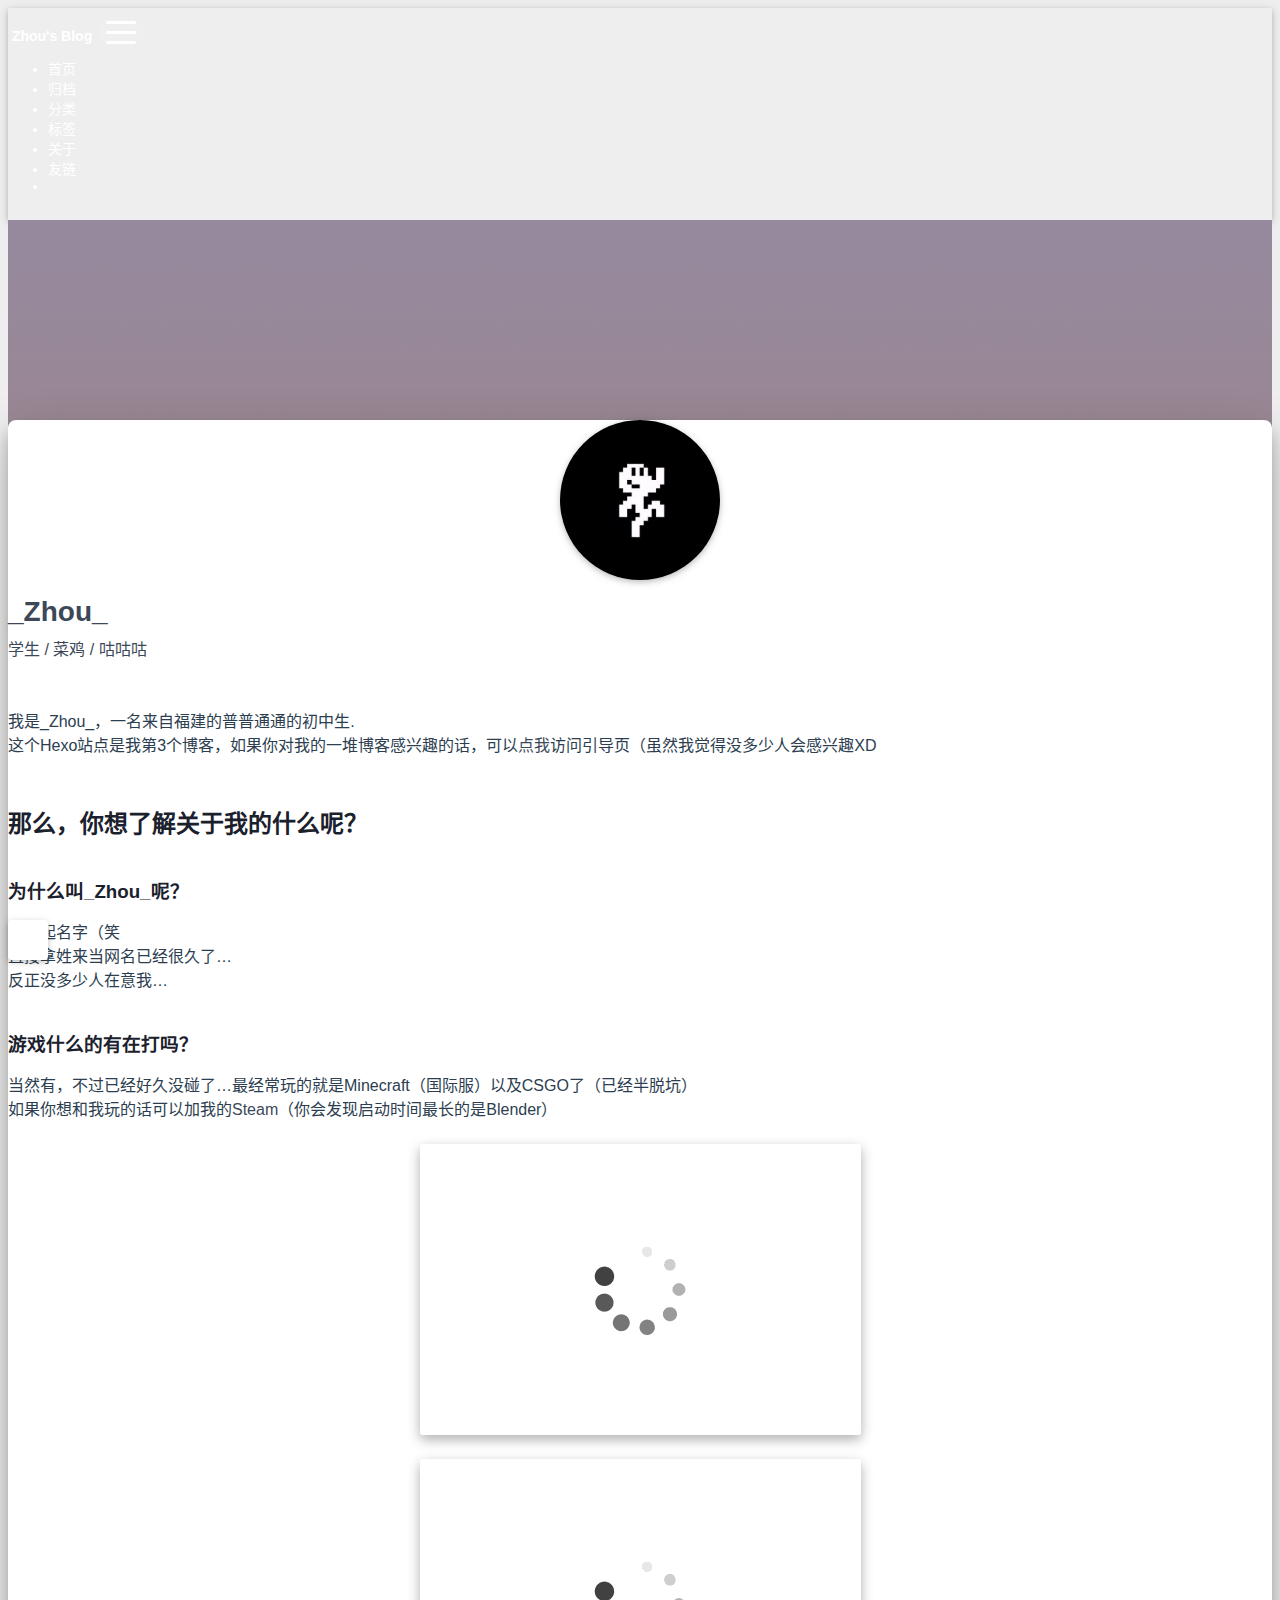
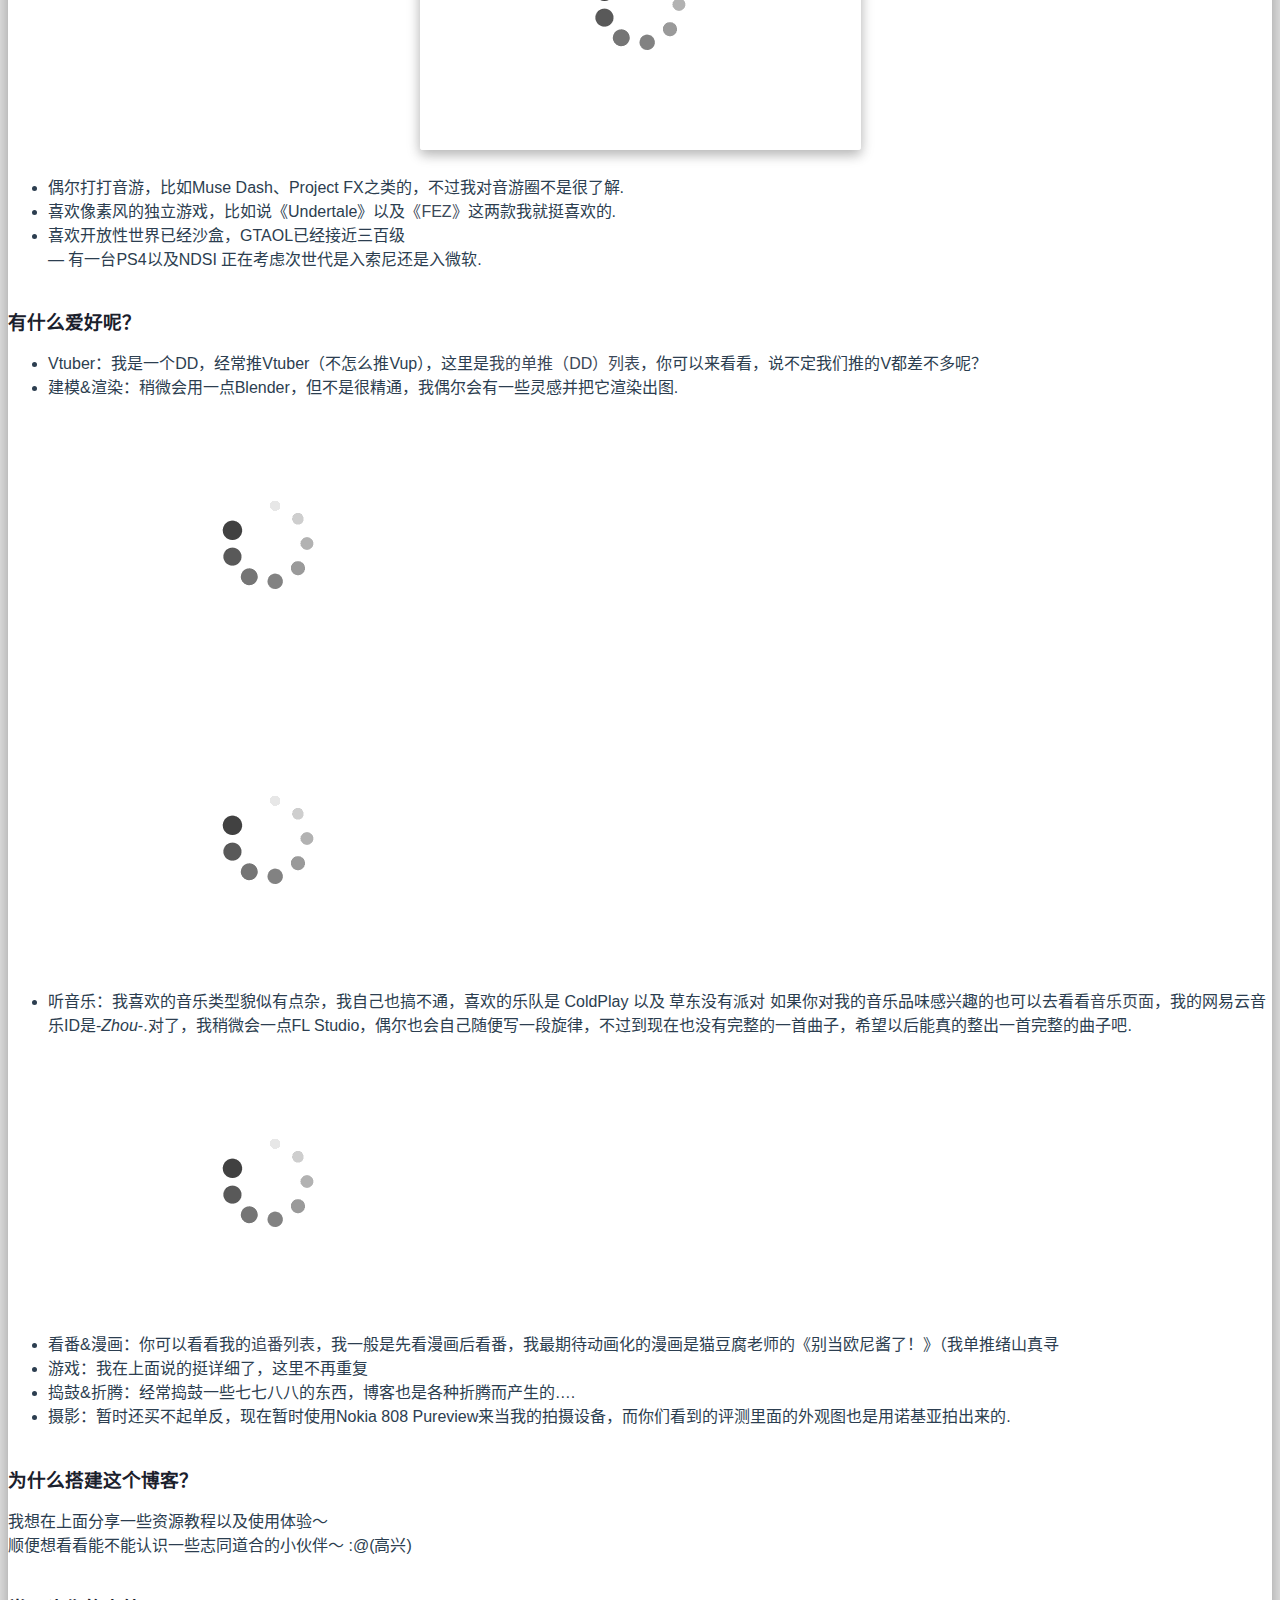
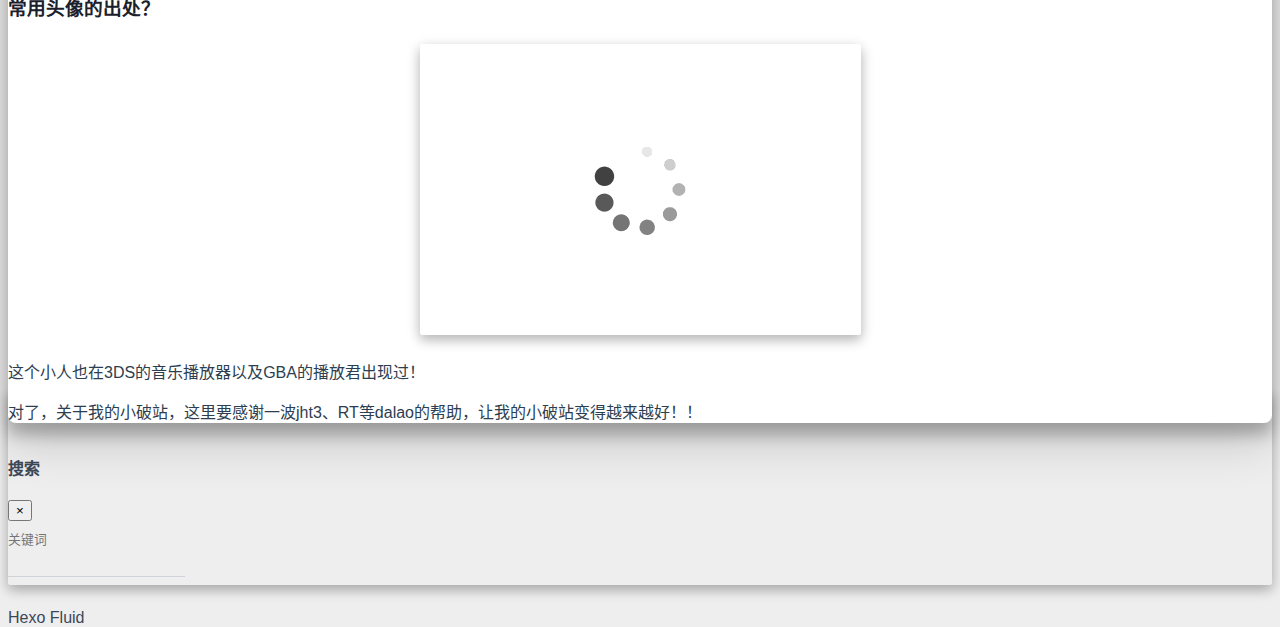
<file: about/index.html>
<!DOCTYPE html>
<html lang="zh-CN">





<head>
  <meta charset="UTF-8">
  <link rel="apple-touch-icon" sizes="76x76" href="/img/apple-touch-icon.png">
  <link rel="icon" type="image/png" href="/img/favicon.png">
  <meta name="viewport"
        content="width=device-width, initial-scale=1.0, maximum-scale=1.0, user-scalable=no, shrink-to-fit=no">
  <meta http-equiv="x-ua-compatible" content="ie=edge">
  
  <meta name="theme-color" content="#2f4154">
  <meta name="description" content="">
  <meta name="author" content="Zhou216">
  <meta name="keywords" content="">
  <title>关于 - Zhou&#39;s Blog-Hexo</title>

  <link  rel="stylesheet" href="https://cdn.staticfile.org/twitter-bootstrap/4.4.1/css/bootstrap.min.css" />
<link  rel="stylesheet" href="https://cdn.staticfile.org/github-markdown-css/4.0.0/github-markdown.min.css" />


  <link  rel="stylesheet" href="https://cdn.staticfile.org/highlight.js/10.0.0/styles/github-gist.min.css" />


<!-- 主题依赖的图标库，不要自行修改 -->

<link rel="stylesheet" href="//at.alicdn.com/t/font_1749284_fmb4a04yx8h.css">



<link rel="stylesheet" href="//at.alicdn.com/t/font_1736178_pjno9b9zyxs.css">




<link  rel="stylesheet" href="/css/main.css" />

<!-- 自定义样式保持在最底部 -->


<meta name="generator" content="Hexo 4.2.0"></head>


<body>
  <header style="height: 60vh;">
    <nav id="navbar" class="navbar fixed-top  navbar-expand-lg navbar-dark scrolling-navbar">
  <div class="container">
    <a class="navbar-brand"
       href="/">&nbsp;<strong>Zhou's Blog</strong>&nbsp;</a>

    <button id="navbar-toggler-btn" class="navbar-toggler" type="button" data-toggle="collapse"
            data-target="#navbarSupportedContent"
            aria-controls="navbarSupportedContent" aria-expanded="false" aria-label="Toggle navigation">
      <div class="animated-icon"><span></span><span></span><span></span></div>
    </button>

    <!-- Collapsible content -->
    <div class="collapse navbar-collapse" id="navbarSupportedContent">
      <ul class="navbar-nav ml-auto text-center">
        
          
          
          
          <li class="nav-item">
            <a class="nav-link" href="/">
              <i class="iconfont icon-home-fill"></i>
              首页</a>
          </li>
        
          
          
          
          <li class="nav-item">
            <a class="nav-link" href="/archives/">
              <i class="iconfont icon-archive-fill"></i>
              归档</a>
          </li>
        
          
          
          
          <li class="nav-item">
            <a class="nav-link" href="/categories/">
              <i class="iconfont icon-category-fill"></i>
              分类</a>
          </li>
        
          
          
          
          <li class="nav-item">
            <a class="nav-link" href="/tags/">
              <i class="iconfont icon-tags-fill"></i>
              标签</a>
          </li>
        
          
          
          
          <li class="nav-item">
            <a class="nav-link" href="/about/">
              <i class="iconfont icon-user-fill"></i>
              关于</a>
          </li>
        
          
          
          
          <li class="nav-item">
            <a class="nav-link" href="/links/">
              <i class="iconfont icon-link-fill"></i>
              友链</a>
          </li>
        
        
          <li class="nav-item" id="search-btn">
            <a class="nav-link" data-toggle="modal" data-target="#modalSearch">&nbsp;&nbsp;<i
                class="iconfont icon-search"></i>&nbsp;&nbsp;</a>
          </li>
        
      </ul>
    </div>
  </div>
</nav>

    <div class="view intro-2" id="background" parallax=true
         style="background: url('/img/default.png') no-repeat center center;
           background-size: cover;">
      <div class="full-bg-img">
        <div class="mask flex-center" style="background-color: rgba(0, 0, 0, 0.3)">
          <div class="container text-center white-text fadeInUp">
            <span class="h2" id="subtitle">
              
            </span>

            
          </div>

          
        </div>
      </div>
    </div>
  </header>

  <main>
    
      <div class="container nopadding-md">
        <div class="py-5" id="board"
          >
          
            <div class="about-avatar">
              <img src="/img/avatar.png" srcset="/img/loading.gif"
                   class="img-fluid" alt="avatar">
            </div>
          
          <div class="container">
            <div class="row">
              <div class="col-12 col-md-10 m-auto">
                

<div class="text-center">
  <div class="about-info">
    <div class="about-name">_Zhou_</div>
    <div class="about-intro">学生 / 菜鸡 / 咕咕咕</div>
    <div class="about-icons">
      
        
        
        
        <a href="https://github.com" target="_blank" rel="noopener" class="">
          <i class="iconfont icon-github-fill" aria-hidden="true"></i>
          
        </a>
      
        
        
        
        <a href="https://douban.com" target="_blank" rel="noopener" class="">
          <i class="iconfont icon-douban-fill" aria-hidden="true"></i>
          
        </a>
      
        
        
        
        <a href="javascript:;" class="qr-trigger">
          <i class="iconfont icon-wechat-fill" aria-hidden="true"></i>
          
            <img class="qr-img" src="/img/favicon.png" srcset="/img/loading.gif" alt="qrcode" />
          
        </a>
      
    </div>
  </div>
</div>
<div class="mt-5 markdown-body">
  <p>我是_Zhou_，一名来自福建的普普通通的初中生.<br>这个Hexo站点是我第3个博客，如果你对我的一堆博客感兴趣的话，可以<a href="https://zhoublog.xyz" target="_blank" rel="noopener">点我</a>访问引导页（虽然我觉得没多少人会感兴趣XD</p>
<h2 id="那么，你想了解关于我的什么呢？"><a href="#那么，你想了解关于我的什么呢？" class="headerlink" title="那么，你想了解关于我的什么呢？"></a>那么，你想了解关于我的什么呢？</h2><h3 id="为什么叫-Zhou-呢？"><a href="#为什么叫-Zhou-呢？" class="headerlink" title="为什么叫_Zhou_呢？"></a>为什么叫_Zhou_呢？</h3><p>懒得起名字（笑<br>直接拿姓来当网名已经很久了…<br>反正没多少人在意我…</p>
<h3 id="游戏什么的有在打吗？"><a href="#游戏什么的有在打吗？" class="headerlink" title="游戏什么的有在打吗？"></a>游戏什么的有在打吗？</h3><p>当然有，不过已经好久没碰了…最经常玩的就是Minecraft（国际服）以及CSGO了（已经半脱坑）<br>如果你想和我玩的话可以加我的<a href="https://steamcommunity.com/id/Zhoujun666/" target="_blank" rel="noopener">Steam</a>（你会发现启动时间最长的是Blender）<br> <img src="https://type.zhoublog.xyz/usr/uploads/2020/04/474569018.png" srcset="/img/loading.gif" alt="我老菜了"></p>
<p><a href="http://steamsignature.com" target="_blank" rel="noopener"><img src="https://steamsignature.com/profile/schinese//76561198132828198.png" srcset="/img/loading.gif" alt=""/></a></p>
<ul>
<li>偶尔打打音游，比如Muse Dash、Project FX之类的，不过我对音游圈不是很了解.</li>
<li>喜欢像素风的独立游戏，比如说《Undertale》以及<a href="https://type.zhoublog.xyz/index.php/archives/131/" target="_blank" rel="noopener">《FEZ》</a>这两款我就挺喜欢的.</li>
<li>喜欢开放性世界已经沙盒，GTAOL已经接近三百级<br>— 有一台PS4以及NDSI 正在考虑次世代是入索尼还是入微软.</li>
</ul>
<h3 id="有什么爱好呢？"><a href="#有什么爱好呢？" class="headerlink" title="有什么爱好呢？"></a>有什么爱好呢？</h3><ul>
<li>Vtuber：我是一个DD，经常推Vtuber（不怎么推Vup），这里是<a href="https://type.zhoublog.xyz/index.php/DD.html" target="_blank" rel="noopener">我的单推（DD）列表</a>，你可以来看看，说不定我们推的V都差不多呢？</li>
<li>建模&amp;渲染：稍微会用一点Blender，但不是很精通，我偶尔会有一些灵感并把它渲染出图.<br><img src="https://type.zhoublog.xyz/usr/uploads/2020/04/506306947.jpeg" srcset="/img/loading.gif" alt="我的屑作"><br><img src="https://type.zhoublog.xyz/usr/uploads/2020/04/948153943.png" srcset="/img/loading.gif" alt="屑作X2"></li>
<li>听音乐：我喜欢的音乐类型貌似有点杂，我自己也搞不通，喜欢的乐队是 ColdPlay 以及 草东没有派对 如果你对我的音乐品味感兴趣的也可以去看看<a href="https://type.zhoublog.xyz/index.php/music.html" target="_blank" rel="noopener">音乐页面</a>，我的网易云音乐ID是-<em>Zhou</em>-.对了，我稍微会一点FL Studio，偶尔也会自己随便写一段旋律，不过到现在也没有完整的一首曲子，希望以后能真的整出一首完整的曲子吧.<br><img src="https://type.zhoublog.xyz/usr/uploads/2020/04/3215989328.jpeg" srcset="/img/loading.gif" alt="好臭啊"> </li>
<li>看番&amp;漫画：你可以看看我的<a href="https://type.zhoublog.xyz/index.php/animation.html" target="_blank" rel="noopener">追番列表</a>，我一般是先看漫画后看番，我最期待动画化的漫画是猫豆腐老师的《别当欧尼酱了！》（我单推绪山真寻</li>
<li>游戏：我在上面说的挺详细了，这里不再重复</li>
<li>捣鼓&amp;折腾：经常捣鼓一些七七八八的东西，博客也是各种折腾而产生的….</li>
<li>摄影：暂时还买不起单反，现在暂时使用Nokia 808 Pureview来当我的拍摄设备，而你们看到的评测里面的外观图也是用诺基亚拍出来的.</li>
</ul>
<h3 id="为什么搭建这个博客？"><a href="#为什么搭建这个博客？" class="headerlink" title="为什么搭建这个博客？"></a>为什么搭建这个博客？</h3><p>我想在上面分享一些资源教程以及使用体验～<br>顺便想看看能不能认识一些志同道合的小伙伴～ :@(高兴) </p>
<h3 id="常用头像的出处？"><a href="#常用头像的出处？" class="headerlink" title="常用头像的出处？"></a>常用头像的出处？</h3><p><img src="https://cdn.jsdelivr.net/gh/Zhou216/Zhoublog/Friend-links/%E6%92%AD%E6%94%BE%E5%90%9B.jpeg" srcset="/img/loading.gif" alt=""> </p>
<p>这个小人也在3DS的音乐播放器以及GBA的播放君出现过！</p>
<p>对了，关于我的小破站，这里要感谢一波jht3、RT等dalao的帮助，让我的小破站变得越来越好！！</p>

</div>

              </div>
            </div>
          </div>
        </div>
      </div>
    
  </main>

  
    <a id="scroll-top-button" href="#" role="button">
      <i class="iconfont icon-arrowup" aria-hidden="true"></i>
    </a>
  

  
    <div class="modal fade" id="modalSearch" tabindex="-1" role="dialog" aria-labelledby="ModalLabel"
     aria-hidden="true">
  <div class="modal-dialog modal-dialog-scrollable modal-lg" role="document">
    <div class="modal-content">
      <div class="modal-header text-center">
        <h4 class="modal-title w-100 font-weight-bold">搜索</h4>
        <button type="button" id="local-search-close" class="close" data-dismiss="modal" aria-label="Close">
          <span aria-hidden="true">&times;</span>
        </button>
      </div>
      <div class="modal-body mx-3">
        <div class="md-form mb-5">
          <input type="text" id="local-search-input" class="form-control validate">
          <label data-error="x" data-success="v"
                 for="local-search-input">关键词</label>
        </div>
        <div class="list-group" id="local-search-result"></div>
      </div>
    </div>
  </div>
</div>
  

  

  

  <footer class="mt-5">
  <div class="text-center py-3">
    <div>
      <a href="https://hexo.io" target="_blank" rel="nofollow noopener"><span>Hexo</span></a>
      <i class="iconfont icon-love"></i>
      <a href="https://github.com/fluid-dev/hexo-theme-fluid" target="_blank" rel="nofollow noopener">
        <span>Fluid</span></a>
    </div>
    
  <div>
    
      <!-- 不蒜子统计PV -->
      
      <span id="busuanzi_container_site_pv" style="display: none">
      总访问量 <span id="busuanzi_value_site_pv"></span> 次
    </span>
    
    
      <!-- 不蒜子统计UV -->
      
      <span id="busuanzi_container_site_uv" style="display: none">
      总访客数 <span id="busuanzi_value_site_uv"></span> 人
    </span>
    
  </div>


    

    
  </div>
</footer>

<!-- SCRIPTS -->
<script  src="https://cdn.staticfile.org/jquery/3.4.1/jquery.min.js" ></script>
<script  src="https://cdn.staticfile.org/twitter-bootstrap/4.4.1/js/bootstrap.min.js" ></script>
<script  src="/js/main.js" ></script>


  <script  src="/js/lazyload.js" ></script>





  <script defer src="https://cdn.staticfile.org/clipboard.js/2.0.6/clipboard.min.js" ></script>
  <script  src="/js/clipboard-use.js" ></script>



  <script defer src="https://busuanzi.ibruce.info/busuanzi/2.3/busuanzi.pure.mini.js" ></script>




<!-- Plugins -->



  <script  src="https://cdn.staticfile.org/typed.js/2.0.11/typed.min.js" ></script>
  <script>
    var typed = new Typed('#subtitle', {
      strings: [
        '  ',
        "关于&nbsp;",
      ],
      cursorChar: "_",
      typeSpeed: 70,
      loop: false,
    });
    typed.stop();
    $(document).ready(function () {
      $(".typed-cursor").addClass("h2");
      typed.start();
    });
  </script>



  <script  src="https://cdn.staticfile.org/anchor-js/4.2.2/anchor.min.js" ></script>
  <script>
    anchors.options = {
      placement: "right",
      visible: "hover",
      
    };
    var el = "h1,h2,h3,h4,h5,h6".split(",");
    var res = [];
    for (item of el) {
      res.push(".markdown-body > " + item)
    }
    anchors.add(res.join(", "))
  </script>



  <script  src="/js/local-search.js" ></script>
  <script>
    var path = "/local-search.xml";
    var inputArea = document.querySelector("#local-search-input");
    inputArea.onclick = function () {
      searchFunc(path, 'local-search-input', 'local-search-result');
      this.onclick = null
    }
  </script>




















</body>
</html>
</file>
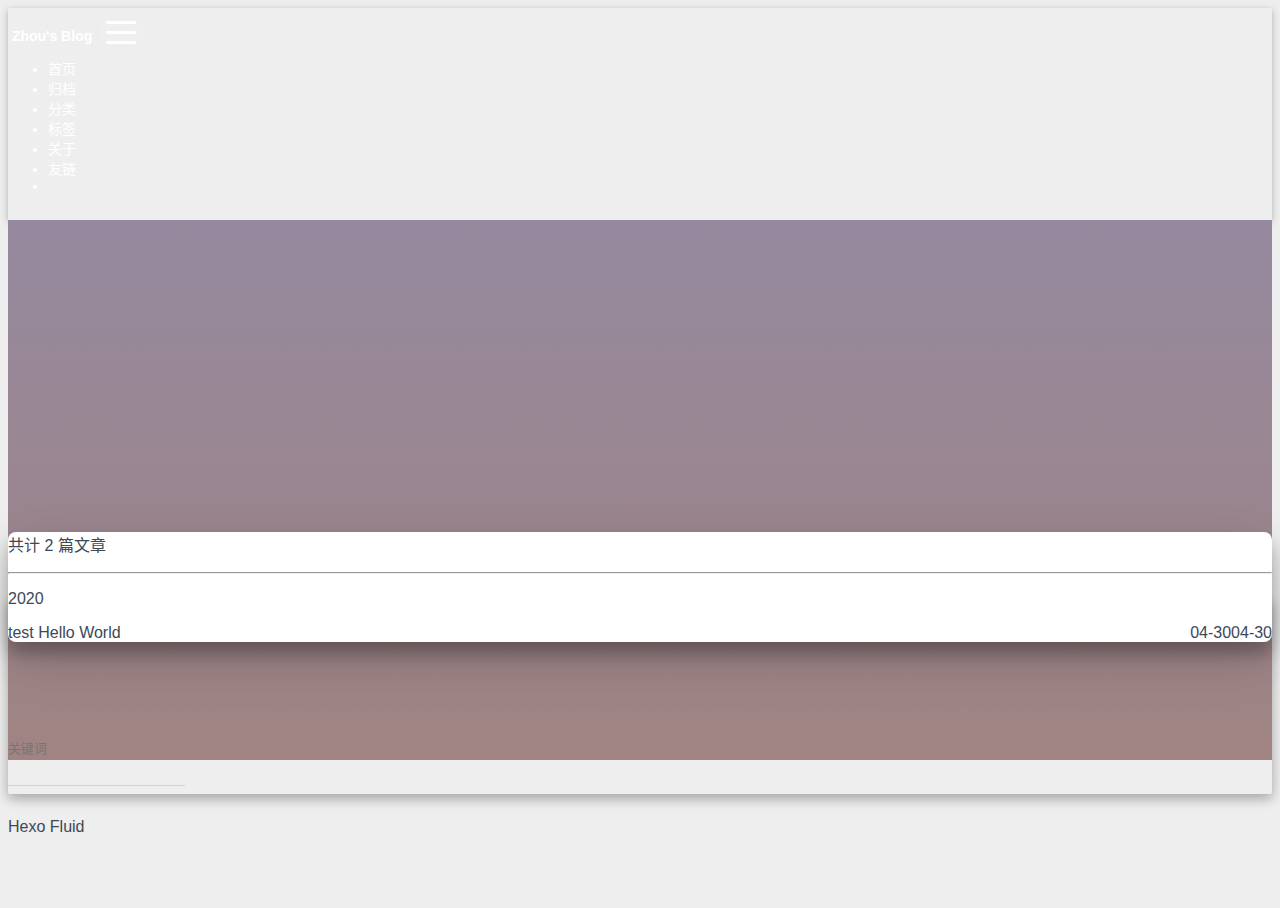
<file: archives/index.html>
<!DOCTYPE html>
<html lang="zh-CN">





<head>
  <meta charset="UTF-8">
  <link rel="apple-touch-icon" sizes="76x76" href="/img/apple-touch-icon.png">
  <link rel="icon" type="image/png" href="/img/favicon.png">
  <meta name="viewport"
        content="width=device-width, initial-scale=1.0, maximum-scale=1.0, user-scalable=no, shrink-to-fit=no">
  <meta http-equiv="x-ua-compatible" content="ie=edge">
  
  <meta name="theme-color" content="#2f4154">
  <meta name="description" content="">
  <meta name="author" content="Zhou216">
  <meta name="keywords" content="">
  <title>归档 - Zhou&#39;s Blog-Hexo</title>

  <link  rel="stylesheet" href="https://cdn.staticfile.org/twitter-bootstrap/4.4.1/css/bootstrap.min.css" />
<link  rel="stylesheet" href="https://cdn.staticfile.org/github-markdown-css/4.0.0/github-markdown.min.css" />


  <link  rel="stylesheet" href="https://cdn.staticfile.org/highlight.js/10.0.0/styles/github-gist.min.css" />


<!-- 主题依赖的图标库，不要自行修改 -->

<link rel="stylesheet" href="//at.alicdn.com/t/font_1749284_fmb4a04yx8h.css">



<link rel="stylesheet" href="//at.alicdn.com/t/font_1736178_pjno9b9zyxs.css">




<link  rel="stylesheet" href="/css/main.css" />

<!-- 自定义样式保持在最底部 -->


<meta name="generator" content="Hexo 4.2.0"></head>


<body>
  <header style="height: 60vh;">
    <nav id="navbar" class="navbar fixed-top  navbar-expand-lg navbar-dark scrolling-navbar">
  <div class="container">
    <a class="navbar-brand"
       href="/">&nbsp;<strong>Zhou's Blog</strong>&nbsp;</a>

    <button id="navbar-toggler-btn" class="navbar-toggler" type="button" data-toggle="collapse"
            data-target="#navbarSupportedContent"
            aria-controls="navbarSupportedContent" aria-expanded="false" aria-label="Toggle navigation">
      <div class="animated-icon"><span></span><span></span><span></span></div>
    </button>

    <!-- Collapsible content -->
    <div class="collapse navbar-collapse" id="navbarSupportedContent">
      <ul class="navbar-nav ml-auto text-center">
        
          
          
          
          <li class="nav-item">
            <a class="nav-link" href="/">
              <i class="iconfont icon-home-fill"></i>
              首页</a>
          </li>
        
          
          
          
          <li class="nav-item">
            <a class="nav-link" href="/archives/">
              <i class="iconfont icon-archive-fill"></i>
              归档</a>
          </li>
        
          
          
          
          <li class="nav-item">
            <a class="nav-link" href="/categories/">
              <i class="iconfont icon-category-fill"></i>
              分类</a>
          </li>
        
          
          
          
          <li class="nav-item">
            <a class="nav-link" href="/tags/">
              <i class="iconfont icon-tags-fill"></i>
              标签</a>
          </li>
        
          
          
          
          <li class="nav-item">
            <a class="nav-link" href="/about/">
              <i class="iconfont icon-user-fill"></i>
              关于</a>
          </li>
        
          
          
          
          <li class="nav-item">
            <a class="nav-link" href="/links/">
              <i class="iconfont icon-link-fill"></i>
              友链</a>
          </li>
        
        
          <li class="nav-item" id="search-btn">
            <a class="nav-link" data-toggle="modal" data-target="#modalSearch">&nbsp;&nbsp;<i
                class="iconfont icon-search"></i>&nbsp;&nbsp;</a>
          </li>
        
      </ul>
    </div>
  </div>
</nav>

    <div class="view intro-2" id="background" parallax=true
         style="background: url('/img/default.png') no-repeat center center;
           background-size: cover;">
      <div class="full-bg-img">
        <div class="mask flex-center" style="background-color: rgba(0, 0, 0, 0.3)">
          <div class="container text-center white-text fadeInUp">
            <span class="h2" id="subtitle">
              
            </span>

            
          </div>

          
        </div>
      </div>
    </div>
  </header>

  <main>
    
      <div class="container nopadding-md">
        <div class="py-5" id="board"
          >
          
          <div class="container">
            <div class="row">
              <div class="col-12 col-md-10 m-auto">
                

<div class="list-group">
  <p class="h4">共计 2 篇文章</p>
  <hr>
  
    
      
      <p class="h5">2020</p>
    
    <a href="/2020/04/30/test/" class="list-group-item list-group-item-action">
      <span class="archive-post-title">test</span>
      <span style="float: right;">04-30</span>
    </a>
  
    
    <a href="/2020/04/30/hello-world/" class="list-group-item list-group-item-action">
      <span class="archive-post-title">Hello World</span>
      <span style="float: right;">04-30</span>
    </a>
  
</div>



              </div>
            </div>
          </div>
        </div>
      </div>
    
  </main>

  
    <a id="scroll-top-button" href="#" role="button">
      <i class="iconfont icon-arrowup" aria-hidden="true"></i>
    </a>
  

  
    <div class="modal fade" id="modalSearch" tabindex="-1" role="dialog" aria-labelledby="ModalLabel"
     aria-hidden="true">
  <div class="modal-dialog modal-dialog-scrollable modal-lg" role="document">
    <div class="modal-content">
      <div class="modal-header text-center">
        <h4 class="modal-title w-100 font-weight-bold">搜索</h4>
        <button type="button" id="local-search-close" class="close" data-dismiss="modal" aria-label="Close">
          <span aria-hidden="true">&times;</span>
        </button>
      </div>
      <div class="modal-body mx-3">
        <div class="md-form mb-5">
          <input type="text" id="local-search-input" class="form-control validate">
          <label data-error="x" data-success="v"
                 for="local-search-input">关键词</label>
        </div>
        <div class="list-group" id="local-search-result"></div>
      </div>
    </div>
  </div>
</div>
  

  

  

  <footer class="mt-5">
  <div class="text-center py-3">
    <div>
      <a href="https://hexo.io" target="_blank" rel="nofollow noopener"><span>Hexo</span></a>
      <i class="iconfont icon-love"></i>
      <a href="https://github.com/fluid-dev/hexo-theme-fluid" target="_blank" rel="nofollow noopener">
        <span>Fluid</span></a>
    </div>
    
  <div>
    
      <!-- 不蒜子统计PV -->
      
      <span id="busuanzi_container_site_pv" style="display: none">
      总访问量 <span id="busuanzi_value_site_pv"></span> 次
    </span>
    
    
      <!-- 不蒜子统计UV -->
      
      <span id="busuanzi_container_site_uv" style="display: none">
      总访客数 <span id="busuanzi_value_site_uv"></span> 人
    </span>
    
  </div>


    

    
  </div>
</footer>

<!-- SCRIPTS -->
<script  src="https://cdn.staticfile.org/jquery/3.4.1/jquery.min.js" ></script>
<script  src="https://cdn.staticfile.org/twitter-bootstrap/4.4.1/js/bootstrap.min.js" ></script>
<script  src="/js/main.js" ></script>


  <script  src="/js/lazyload.js" ></script>





  <script defer src="https://cdn.staticfile.org/clipboard.js/2.0.6/clipboard.min.js" ></script>
  <script  src="/js/clipboard-use.js" ></script>



  <script defer src="https://busuanzi.ibruce.info/busuanzi/2.3/busuanzi.pure.mini.js" ></script>




<!-- Plugins -->



  <script  src="https://cdn.staticfile.org/typed.js/2.0.11/typed.min.js" ></script>
  <script>
    var typed = new Typed('#subtitle', {
      strings: [
        '  ',
        "归档&nbsp;",
      ],
      cursorChar: "_",
      typeSpeed: 70,
      loop: false,
    });
    typed.stop();
    $(document).ready(function () {
      $(".typed-cursor").addClass("h2");
      typed.start();
    });
  </script>



  <script  src="https://cdn.staticfile.org/anchor-js/4.2.2/anchor.min.js" ></script>
  <script>
    anchors.options = {
      placement: "right",
      visible: "hover",
      
    };
    var el = "h1,h2,h3,h4,h5,h6".split(",");
    var res = [];
    for (item of el) {
      res.push(".markdown-body > " + item)
    }
    anchors.add(res.join(", "))
  </script>



  <script  src="/js/local-search.js" ></script>
  <script>
    var path = "/local-search.xml";
    var inputArea = document.querySelector("#local-search-input");
    inputArea.onclick = function () {
      searchFunc(path, 'local-search-input', 'local-search-result');
      this.onclick = null
    }
  </script>




















</body>
</html>
</file>
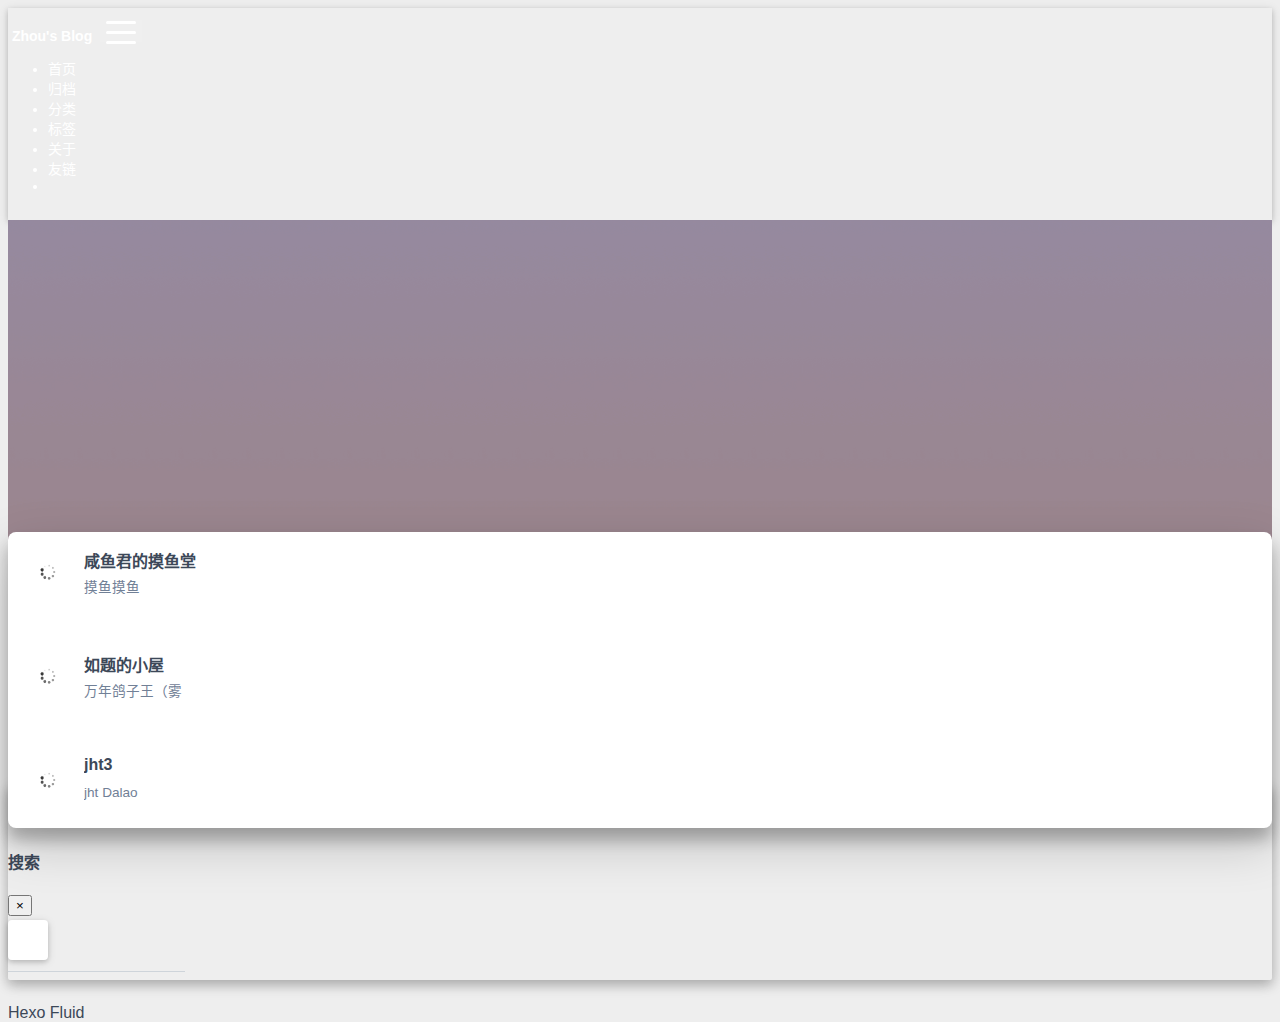
<file: links/index.html>
<!DOCTYPE html>
<html lang="zh-CN">





<head>
  <meta charset="UTF-8">
  <link rel="apple-touch-icon" sizes="76x76" href="/img/apple-touch-icon.png">
  <link rel="icon" type="image/png" href="/img/favicon.png">
  <meta name="viewport"
        content="width=device-width, initial-scale=1.0, maximum-scale=1.0, user-scalable=no, shrink-to-fit=no">
  <meta http-equiv="x-ua-compatible" content="ie=edge">
  
  <meta name="theme-color" content="#2f4154">
  <meta name="description" content="">
  <meta name="author" content="Zhou216">
  <meta name="keywords" content="">
  <title>友链 - Zhou&#39;s Blog-Hexo</title>

  <link  rel="stylesheet" href="https://cdn.staticfile.org/twitter-bootstrap/4.4.1/css/bootstrap.min.css" />
<link  rel="stylesheet" href="https://cdn.staticfile.org/github-markdown-css/4.0.0/github-markdown.min.css" />


  <link  rel="stylesheet" href="https://cdn.staticfile.org/highlight.js/10.0.0/styles/github-gist.min.css" />


<!-- 主题依赖的图标库，不要自行修改 -->

<link rel="stylesheet" href="//at.alicdn.com/t/font_1749284_fmb4a04yx8h.css">



<link rel="stylesheet" href="//at.alicdn.com/t/font_1736178_pjno9b9zyxs.css">




<link  rel="stylesheet" href="/css/main.css" />

<!-- 自定义样式保持在最底部 -->


<meta name="generator" content="Hexo 4.2.0"></head>


<body>
  <header style="height: 60vh;">
    <nav id="navbar" class="navbar fixed-top  navbar-expand-lg navbar-dark scrolling-navbar">
  <div class="container">
    <a class="navbar-brand"
       href="/">&nbsp;<strong>Zhou's Blog</strong>&nbsp;</a>

    <button id="navbar-toggler-btn" class="navbar-toggler" type="button" data-toggle="collapse"
            data-target="#navbarSupportedContent"
            aria-controls="navbarSupportedContent" aria-expanded="false" aria-label="Toggle navigation">
      <div class="animated-icon"><span></span><span></span><span></span></div>
    </button>

    <!-- Collapsible content -->
    <div class="collapse navbar-collapse" id="navbarSupportedContent">
      <ul class="navbar-nav ml-auto text-center">
        
          
          
          
          <li class="nav-item">
            <a class="nav-link" href="/">
              <i class="iconfont icon-home-fill"></i>
              首页</a>
          </li>
        
          
          
          
          <li class="nav-item">
            <a class="nav-link" href="/archives/">
              <i class="iconfont icon-archive-fill"></i>
              归档</a>
          </li>
        
          
          
          
          <li class="nav-item">
            <a class="nav-link" href="/categories/">
              <i class="iconfont icon-category-fill"></i>
              分类</a>
          </li>
        
          
          
          
          <li class="nav-item">
            <a class="nav-link" href="/tags/">
              <i class="iconfont icon-tags-fill"></i>
              标签</a>
          </li>
        
          
          
          
          <li class="nav-item">
            <a class="nav-link" href="/about/">
              <i class="iconfont icon-user-fill"></i>
              关于</a>
          </li>
        
          
          
          
          <li class="nav-item">
            <a class="nav-link" href="/links/">
              <i class="iconfont icon-link-fill"></i>
              友链</a>
          </li>
        
        
          <li class="nav-item" id="search-btn">
            <a class="nav-link" data-toggle="modal" data-target="#modalSearch">&nbsp;&nbsp;<i
                class="iconfont icon-search"></i>&nbsp;&nbsp;</a>
          </li>
        
      </ul>
    </div>
  </div>
</nav>

    <div class="view intro-2" id="background" parallax=true
         style="background: url('/img/default.png') no-repeat center center;
           background-size: cover;">
      <div class="full-bg-img">
        <div class="mask flex-center" style="background-color: rgba(0, 0, 0, 0.3)">
          <div class="container text-center white-text fadeInUp">
            <span class="h2" id="subtitle">
              
            </span>

            
          </div>

          
        </div>
      </div>
    </div>
  </header>

  <main>
    
      <div class="container nopadding-md">
        <div class="py-5" id="board"
          >
          
          <div class="container">
            <div class="row">
              <div class="col-12 col-md-10 m-auto">
                

<div class="row links">
  
    
    <div class="card col-lg-4 col-md-6 col-sm-12">
      <a href="https://moefishtang.xyz" class="card-body hover-with-bg" target="_blank" rel="noopener">
        <div class="card-content">
          
            <div class="link-avatar my-auto">
              <img src="https://moefishtang.xyz/wp-content/uploads/2020/04/1586943282-gravatar.png" srcset="/img/loading.gif" alt="咸鱼君的摸鱼堂" />
            </div>
          
          <div class="link-text">
            <div class="link-title">咸鱼君的摸鱼堂</div>
            <div class="link-intro">摸鱼摸鱼</div>
          </div>
        </div>
      </a>
    </div>
  
    
    <div class="card col-lg-4 col-md-6 col-sm-12">
      <a href="https://imrt.top" class="card-body hover-with-bg" target="_blank" rel="noopener">
        <div class="card-content">
          
            <div class="link-avatar my-auto">
              <img src="https://imrt.top/go/aHR0cHM6Ly9ncmF2YXRhci5sb2xpLm5ldC9hdmF0YXIvNDQyMzQzMGVhZjFmYzkzZjc5NWYzZGIxZGJkZWNlNjg=" srcset="/img/loading.gif" alt="如题的小屋" />
            </div>
          
          <div class="link-text">
            <div class="link-title">如题的小屋</div>
            <div class="link-intro">万年鸽子王（雾</div>
          </div>
        </div>
      </a>
    </div>
  
    
    <div class="card col-lg-4 col-md-6 col-sm-12">
      <a href="https://jht3.tk:8003" class="card-body hover-with-bg" target="_blank" rel="noopener">
        <div class="card-content">
          
            <div class="link-avatar my-auto">
              <img src="https://oss.jht3.tk/uploads/2020/04/70e16d9eb5a85bcc.jpg?x-oss-process=style%2Fjht3" srcset="/img/loading.gif" alt="jht3" />
            </div>
          
          <div class="link-text">
            <div class="link-title">jht3</div>
            <div class="link-intro">jht Dalao</div>
          </div>
        </div>
      </a>
    </div>
  
</div>

              </div>
            </div>
          </div>
        </div>
      </div>
    
  </main>

  
    <a id="scroll-top-button" href="#" role="button">
      <i class="iconfont icon-arrowup" aria-hidden="true"></i>
    </a>
  

  
    <div class="modal fade" id="modalSearch" tabindex="-1" role="dialog" aria-labelledby="ModalLabel"
     aria-hidden="true">
  <div class="modal-dialog modal-dialog-scrollable modal-lg" role="document">
    <div class="modal-content">
      <div class="modal-header text-center">
        <h4 class="modal-title w-100 font-weight-bold">搜索</h4>
        <button type="button" id="local-search-close" class="close" data-dismiss="modal" aria-label="Close">
          <span aria-hidden="true">&times;</span>
        </button>
      </div>
      <div class="modal-body mx-3">
        <div class="md-form mb-5">
          <input type="text" id="local-search-input" class="form-control validate">
          <label data-error="x" data-success="v"
                 for="local-search-input">关键词</label>
        </div>
        <div class="list-group" id="local-search-result"></div>
      </div>
    </div>
  </div>
</div>
  

  

  

  <footer class="mt-5">
  <div class="text-center py-3">
    <div>
      <a href="https://hexo.io" target="_blank" rel="nofollow noopener"><span>Hexo</span></a>
      <i class="iconfont icon-love"></i>
      <a href="https://github.com/fluid-dev/hexo-theme-fluid" target="_blank" rel="nofollow noopener">
        <span>Fluid</span></a>
    </div>
    
  <div>
    
      <!-- 不蒜子统计PV -->
      
      <span id="busuanzi_container_site_pv" style="display: none">
      总访问量 <span id="busuanzi_value_site_pv"></span> 次
    </span>
    
    
      <!-- 不蒜子统计UV -->
      
      <span id="busuanzi_container_site_uv" style="display: none">
      总访客数 <span id="busuanzi_value_site_uv"></span> 人
    </span>
    
  </div>


    

    
  </div>
</footer>

<!-- SCRIPTS -->
<script  src="https://cdn.staticfile.org/jquery/3.4.1/jquery.min.js" ></script>
<script  src="https://cdn.staticfile.org/twitter-bootstrap/4.4.1/js/bootstrap.min.js" ></script>
<script  src="/js/main.js" ></script>


  <script  src="/js/lazyload.js" ></script>





  <script defer src="https://cdn.staticfile.org/clipboard.js/2.0.6/clipboard.min.js" ></script>
  <script  src="/js/clipboard-use.js" ></script>



  <script defer src="https://busuanzi.ibruce.info/busuanzi/2.3/busuanzi.pure.mini.js" ></script>




<!-- Plugins -->



  <script  src="https://cdn.staticfile.org/typed.js/2.0.11/typed.min.js" ></script>
  <script>
    var typed = new Typed('#subtitle', {
      strings: [
        '  ',
        "友情链接&nbsp;",
      ],
      cursorChar: "_",
      typeSpeed: 70,
      loop: false,
    });
    typed.stop();
    $(document).ready(function () {
      $(".typed-cursor").addClass("h2");
      typed.start();
    });
  </script>



  <script  src="https://cdn.staticfile.org/anchor-js/4.2.2/anchor.min.js" ></script>
  <script>
    anchors.options = {
      placement: "right",
      visible: "hover",
      
    };
    var el = "h1,h2,h3,h4,h5,h6".split(",");
    var res = [];
    for (item of el) {
      res.push(".markdown-body > " + item)
    }
    anchors.add(res.join(", "))
  </script>



  <script  src="/js/local-search.js" ></script>
  <script>
    var path = "/local-search.xml";
    var inputArea = document.querySelector("#local-search-input");
    inputArea.onclick = function () {
      searchFunc(path, 'local-search-input', 'local-search-result');
      this.onclick = null
    }
  </script>




















</body>
</html>
</file>
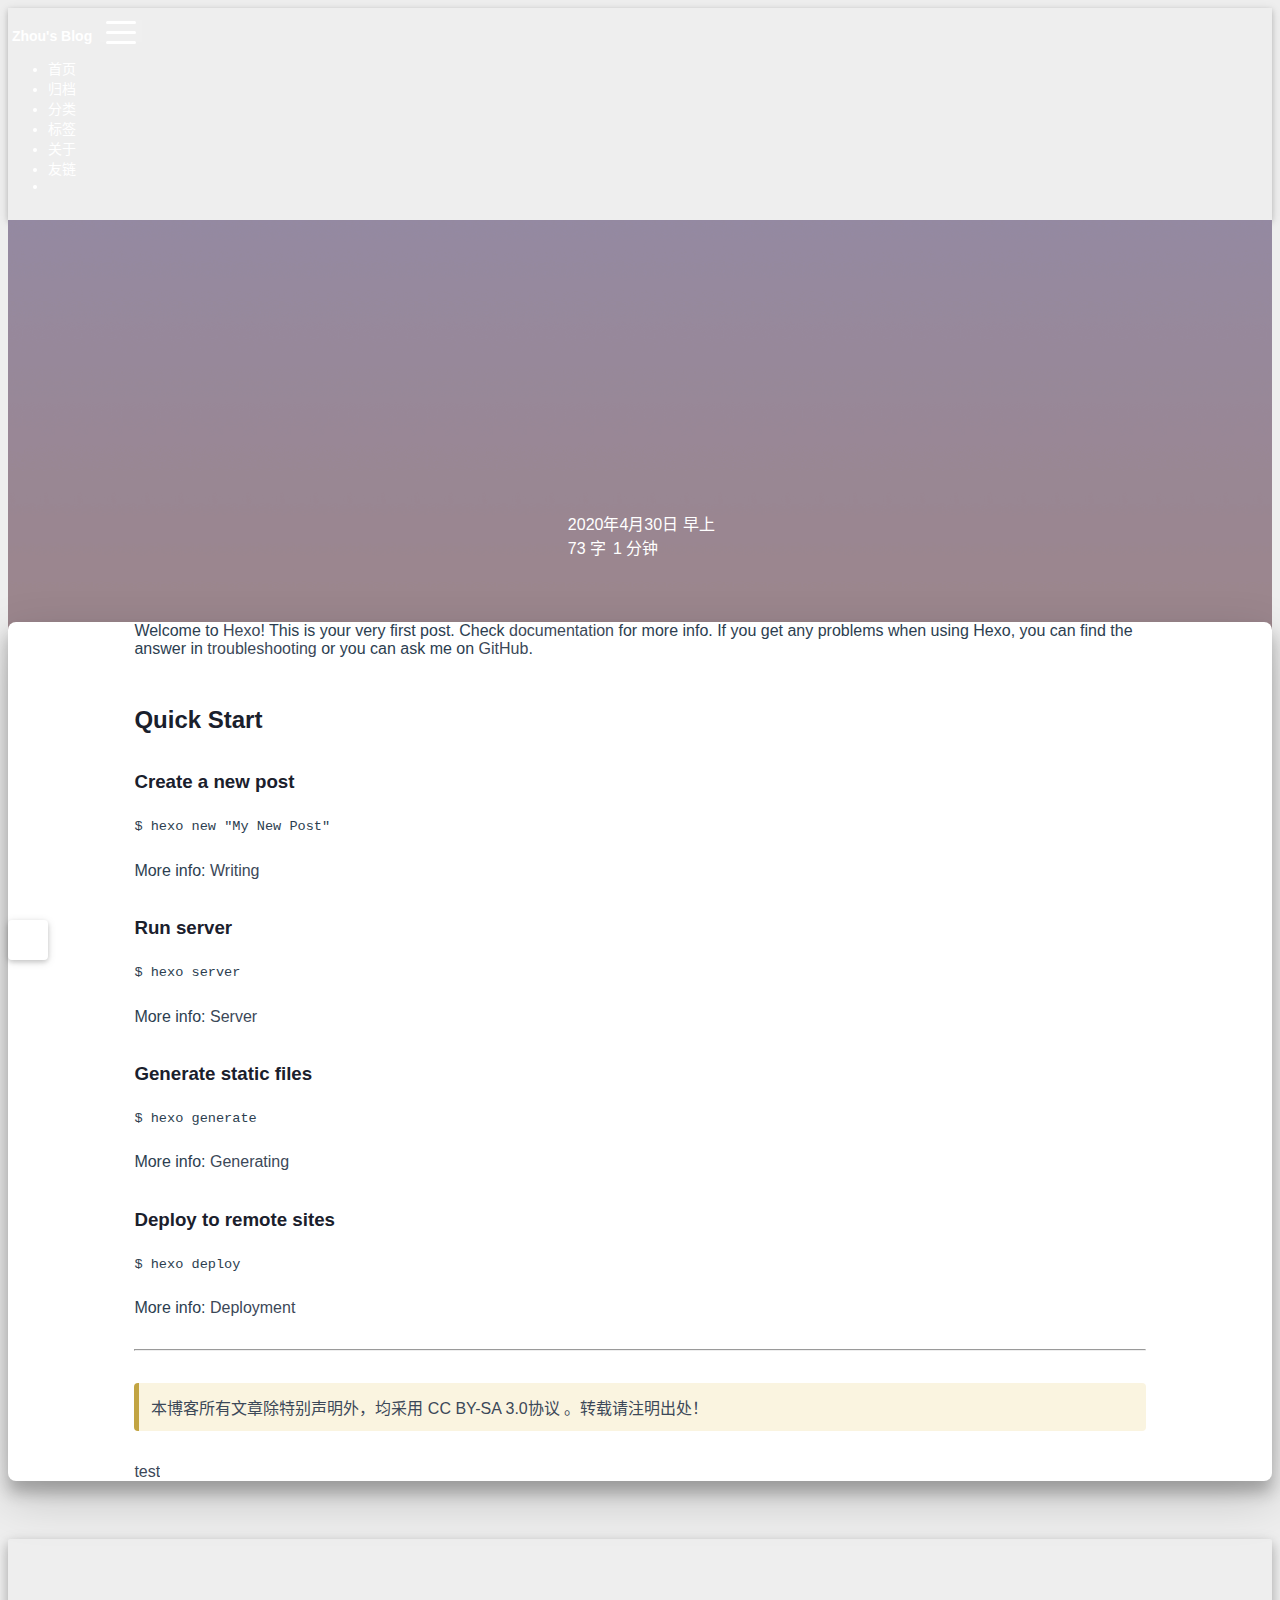
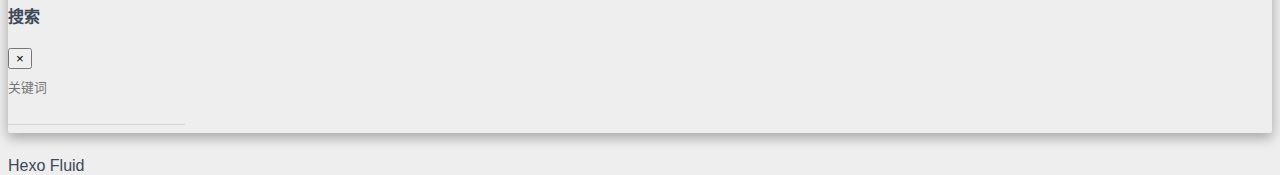
<file: 2020/04/30/hello-world/index.html>
<!DOCTYPE html>
<html lang="zh-CN">





<head>
  <meta charset="UTF-8">
  <link rel="apple-touch-icon" sizes="76x76" href="/img/apple-touch-icon.png">
  <link rel="icon" type="image/png" href="/img/favicon.png">
  <meta name="viewport"
        content="width=device-width, initial-scale=1.0, maximum-scale=1.0, user-scalable=no, shrink-to-fit=no">
  <meta http-equiv="x-ua-compatible" content="ie=edge">
  
  <meta name="theme-color" content="#2f4154">
  <meta name="description" content="">
  <meta name="author" content="Zhou216">
  <meta name="keywords" content="">
  <title>Hello World - Zhou&#39;s Blog-Hexo</title>

  <link  rel="stylesheet" href="https://cdn.staticfile.org/twitter-bootstrap/4.4.1/css/bootstrap.min.css" />
<link  rel="stylesheet" href="https://cdn.staticfile.org/github-markdown-css/4.0.0/github-markdown.min.css" />


  <link  rel="stylesheet" href="https://cdn.staticfile.org/highlight.js/10.0.0/styles/github-gist.min.css" />


<!-- 主题依赖的图标库，不要自行修改 -->

<link rel="stylesheet" href="//at.alicdn.com/t/font_1749284_fmb4a04yx8h.css">



<link rel="stylesheet" href="//at.alicdn.com/t/font_1736178_pjno9b9zyxs.css">




<link  rel="stylesheet" href="/css/main.css" />

<!-- 自定义样式保持在最底部 -->


<meta name="generator" content="Hexo 4.2.0"></head>


<body>
  <header style="height: 70vh;">
    <nav id="navbar" class="navbar fixed-top  navbar-expand-lg navbar-dark scrolling-navbar">
  <div class="container">
    <a class="navbar-brand"
       href="/">&nbsp;<strong>Zhou's Blog</strong>&nbsp;</a>

    <button id="navbar-toggler-btn" class="navbar-toggler" type="button" data-toggle="collapse"
            data-target="#navbarSupportedContent"
            aria-controls="navbarSupportedContent" aria-expanded="false" aria-label="Toggle navigation">
      <div class="animated-icon"><span></span><span></span><span></span></div>
    </button>

    <!-- Collapsible content -->
    <div class="collapse navbar-collapse" id="navbarSupportedContent">
      <ul class="navbar-nav ml-auto text-center">
        
          
          
          
          <li class="nav-item">
            <a class="nav-link" href="/">
              <i class="iconfont icon-home-fill"></i>
              首页</a>
          </li>
        
          
          
          
          <li class="nav-item">
            <a class="nav-link" href="/archives/">
              <i class="iconfont icon-archive-fill"></i>
              归档</a>
          </li>
        
          
          
          
          <li class="nav-item">
            <a class="nav-link" href="/categories/">
              <i class="iconfont icon-category-fill"></i>
              分类</a>
          </li>
        
          
          
          
          <li class="nav-item">
            <a class="nav-link" href="/tags/">
              <i class="iconfont icon-tags-fill"></i>
              标签</a>
          </li>
        
          
          
          
          <li class="nav-item">
            <a class="nav-link" href="/about/">
              <i class="iconfont icon-user-fill"></i>
              关于</a>
          </li>
        
          
          
          
          <li class="nav-item">
            <a class="nav-link" href="/links/">
              <i class="iconfont icon-link-fill"></i>
              友链</a>
          </li>
        
        
          <li class="nav-item" id="search-btn">
            <a class="nav-link" data-toggle="modal" data-target="#modalSearch">&nbsp;&nbsp;<i
                class="iconfont icon-search"></i>&nbsp;&nbsp;</a>
          </li>
        
      </ul>
    </div>
  </div>
</nav>

    <div class="view intro-2" id="background" parallax=true
         style="background: url('/img/default.png') no-repeat center center;
           background-size: cover;">
      <div class="full-bg-img">
        <div class="mask flex-center" style="background-color: rgba(0, 0, 0, 0.3)">
          <div class="container text-center white-text fadeInUp">
            <span class="h2" id="subtitle">
              
            </span>

            
              
                <div class="mt-3 post-meta">
                  <i class="iconfont icon-date-fill" aria-hidden="true"></i>
                  <time datetime="2020-04-30 08:57">
                    2020年4月30日 早上
                  </time>
                </div>
              

              <div class="mt-1">
                
                  
                  <span class="post-meta mr-2">
                    <i class="iconfont icon-chart"></i>
                    73 字
                  </span>
                

                
                  
                  <span class="post-meta mr-2">
                      <i class="iconfont icon-clock-fill"></i>
                    
                    
                    1
                     分钟
                  </span>
                

                
              </div>
            
          </div>

          
        </div>
      </div>
    </div>
  </header>

  <main>
    
      

<div class="container-fluid">
  <div class="row">
    <div class="d-none d-lg-block col-lg-2"></div>
    <div class="col-lg-8 nopadding-md">
      <div class="container nopadding-md" id="board-ctn">
        <div class="py-5" id="board">
          <div class="post-content mx-auto" id="post">
            
            <article class="markdown-body">
              <p>Welcome to <a href="https://hexo.io/" target="_blank" rel="noopener">Hexo</a>! This is your very first post. Check <a href="https://hexo.io/docs/" target="_blank" rel="noopener">documentation</a> for more info. If you get any problems when using Hexo, you can find the answer in <a href="https://hexo.io/docs/troubleshooting.html" target="_blank" rel="noopener">troubleshooting</a> or you can ask me on <a href="https://github.com/hexojs/hexo/issues" target="_blank" rel="noopener">GitHub</a>.</p>
<h2 id="Quick-Start"><a href="#Quick-Start" class="headerlink" title="Quick Start"></a>Quick Start</h2><h3 id="Create-a-new-post"><a href="#Create-a-new-post" class="headerlink" title="Create a new post"></a>Create a new post</h3><pre><code class="hljs bash">$ hexo new <span class="hljs-string">"My New Post"</span></code></pre>

<p>More info: <a href="https://hexo.io/docs/writing.html" target="_blank" rel="noopener">Writing</a></p>
<h3 id="Run-server"><a href="#Run-server" class="headerlink" title="Run server"></a>Run server</h3><pre><code class="hljs bash">$ hexo server</code></pre>

<p>More info: <a href="https://hexo.io/docs/server.html" target="_blank" rel="noopener">Server</a></p>
<h3 id="Generate-static-files"><a href="#Generate-static-files" class="headerlink" title="Generate static files"></a>Generate static files</h3><pre><code class="hljs bash">$ hexo generate</code></pre>

<p>More info: <a href="https://hexo.io/docs/generating.html" target="_blank" rel="noopener">Generating</a></p>
<h3 id="Deploy-to-remote-sites"><a href="#Deploy-to-remote-sites" class="headerlink" title="Deploy to remote sites"></a>Deploy to remote sites</h3><pre><code class="hljs bash">$ hexo deploy</code></pre>

<p>More info: <a href="https://hexo.io/docs/one-command-deployment.html" target="_blank" rel="noopener">Deployment</a></p>

            </article>
            <hr>
            <div>
              <div class="post-metas mb-3">
                
                
              </div>
              
                <p class="note note-warning">本博客所有文章除特别声明外，均采用 <a href="https://zh.wikipedia.org/wiki/Wikipedia:CC_BY-SA_3.0%E5%8D%8F%E8%AE%AE%E6%96%87%E6%9C%AC" target="_blank" rel="nofollow noopener noopener">CC BY-SA 3.0协议</a> 。转载请注明出处！</p>
              
              
                <div class="post-prevnext row">
                  <div class="post-prev col-6">
                    
                    
                      <a href="/2020/04/30/test/">
                        <i class="iconfont icon-arrowleft"></i>
                        <span class="hidden-mobile">test</span>
                        <span class="visible-mobile">上一篇</span>
                      </a>
                    
                  </div>
                  <div class="post-next col-6">
                    
                    
                  </div>
                </div>
              
            </div>

            
          </div>
        </div>
      </div>
    </div>
    
      <div class="d-none d-lg-block col-lg-2 toc-container" id="toc-ctn">
        <div id="toc">
  <p class="toc-header"><i class="iconfont icon-list"></i>&nbsp;目录</p>
  <div id="tocbot"></div>
</div>

      </div>
    
  </div>
</div>

<!-- Custom -->


    
  </main>

  
    <a id="scroll-top-button" href="#" role="button">
      <i class="iconfont icon-arrowup" aria-hidden="true"></i>
    </a>
  

  
    <div class="modal fade" id="modalSearch" tabindex="-1" role="dialog" aria-labelledby="ModalLabel"
     aria-hidden="true">
  <div class="modal-dialog modal-dialog-scrollable modal-lg" role="document">
    <div class="modal-content">
      <div class="modal-header text-center">
        <h4 class="modal-title w-100 font-weight-bold">搜索</h4>
        <button type="button" id="local-search-close" class="close" data-dismiss="modal" aria-label="Close">
          <span aria-hidden="true">&times;</span>
        </button>
      </div>
      <div class="modal-body mx-3">
        <div class="md-form mb-5">
          <input type="text" id="local-search-input" class="form-control validate">
          <label data-error="x" data-success="v"
                 for="local-search-input">关键词</label>
        </div>
        <div class="list-group" id="local-search-result"></div>
      </div>
    </div>
  </div>
</div>
  

  

  

  <footer class="mt-5">
  <div class="text-center py-3">
    <div>
      <a href="https://hexo.io" target="_blank" rel="nofollow noopener"><span>Hexo</span></a>
      <i class="iconfont icon-love"></i>
      <a href="https://github.com/fluid-dev/hexo-theme-fluid" target="_blank" rel="nofollow noopener">
        <span>Fluid</span></a>
    </div>
    
  <div>
    
      <!-- 不蒜子统计PV -->
      
      <span id="busuanzi_container_site_pv" style="display: none">
      总访问量 <span id="busuanzi_value_site_pv"></span> 次
    </span>
    
    
      <!-- 不蒜子统计UV -->
      
      <span id="busuanzi_container_site_uv" style="display: none">
      总访客数 <span id="busuanzi_value_site_uv"></span> 人
    </span>
    
  </div>


    

    
  </div>
</footer>

<!-- SCRIPTS -->
<script  src="https://cdn.staticfile.org/jquery/3.4.1/jquery.min.js" ></script>
<script  src="https://cdn.staticfile.org/twitter-bootstrap/4.4.1/js/bootstrap.min.js" ></script>
<script  src="/js/main.js" ></script>


  <script  src="/js/lazyload.js" ></script>



  
  <script  src="https://cdn.staticfile.org/tocbot/4.11.1/tocbot.min.js" ></script>
  <script>
    $(document).ready(function () {
      var boardCtn = $('#board-ctn');
      var boardTop = boardCtn.offset().top;

      tocbot.init({
        tocSelector: '#tocbot',
        contentSelector: '.post-content',
        headingSelector: 'h1,h2,h3,h4,h5,h6',
        linkClass: 'tocbot-link',
        activeLinkClass: 'tocbot-active-link',
        listClass: 'tocbot-list',
        isCollapsedClass: 'tocbot-is-collapsed',
        collapsibleClass: 'tocbot-is-collapsible',
        collapseDepth: 0,
        scrollSmooth: true,
        headingsOffset: -boardTop
      });
      if ($('.toc-list-item').length > 0) {
        $('#toc').css('visibility', 'visible');
      }
    });
  </script>





  <script defer src="https://cdn.staticfile.org/clipboard.js/2.0.6/clipboard.min.js" ></script>
  <script  src="/js/clipboard-use.js" ></script>



  <script defer src="https://busuanzi.ibruce.info/busuanzi/2.3/busuanzi.pure.mini.js" ></script>




<!-- Plugins -->



  <script  src="https://cdn.staticfile.org/typed.js/2.0.11/typed.min.js" ></script>
  <script>
    var typed = new Typed('#subtitle', {
      strings: [
        '  ',
        "Hello World&nbsp;",
      ],
      cursorChar: "_",
      typeSpeed: 70,
      loop: false,
    });
    typed.stop();
    $(document).ready(function () {
      $(".typed-cursor").addClass("h2");
      typed.start();
    });
  </script>



  <script  src="https://cdn.staticfile.org/anchor-js/4.2.2/anchor.min.js" ></script>
  <script>
    anchors.options = {
      placement: "right",
      visible: "hover",
      
    };
    var el = "h1,h2,h3,h4,h5,h6".split(",");
    var res = [];
    for (item of el) {
      res.push(".markdown-body > " + item)
    }
    anchors.add(res.join(", "))
  </script>



  <script  src="/js/local-search.js" ></script>
  <script>
    var path = "/local-search.xml";
    var inputArea = document.querySelector("#local-search-input");
    inputArea.onclick = function () {
      searchFunc(path, 'local-search-input', 'local-search-result');
      this.onclick = null
    }
  </script>



  <script  src="https://cdn.staticfile.org/fancybox/3.5.7/jquery.fancybox.min.js" ></script>
  <link  rel="stylesheet" href="https://cdn.staticfile.org/fancybox/3.5.7/jquery.fancybox.min.css" />

  <script>
    $('#post img:not(.no-zoom img, img[no-zoom]), img[zoom]').each(
      function () {
        var element = document.createElement('a');
        $(element).attr('data-fancybox', 'images');
        $(element).attr('href', $(this).attr('src'));
        $(this).wrap(element);
      }
    );
  </script>


















</body>
</html>
</file>
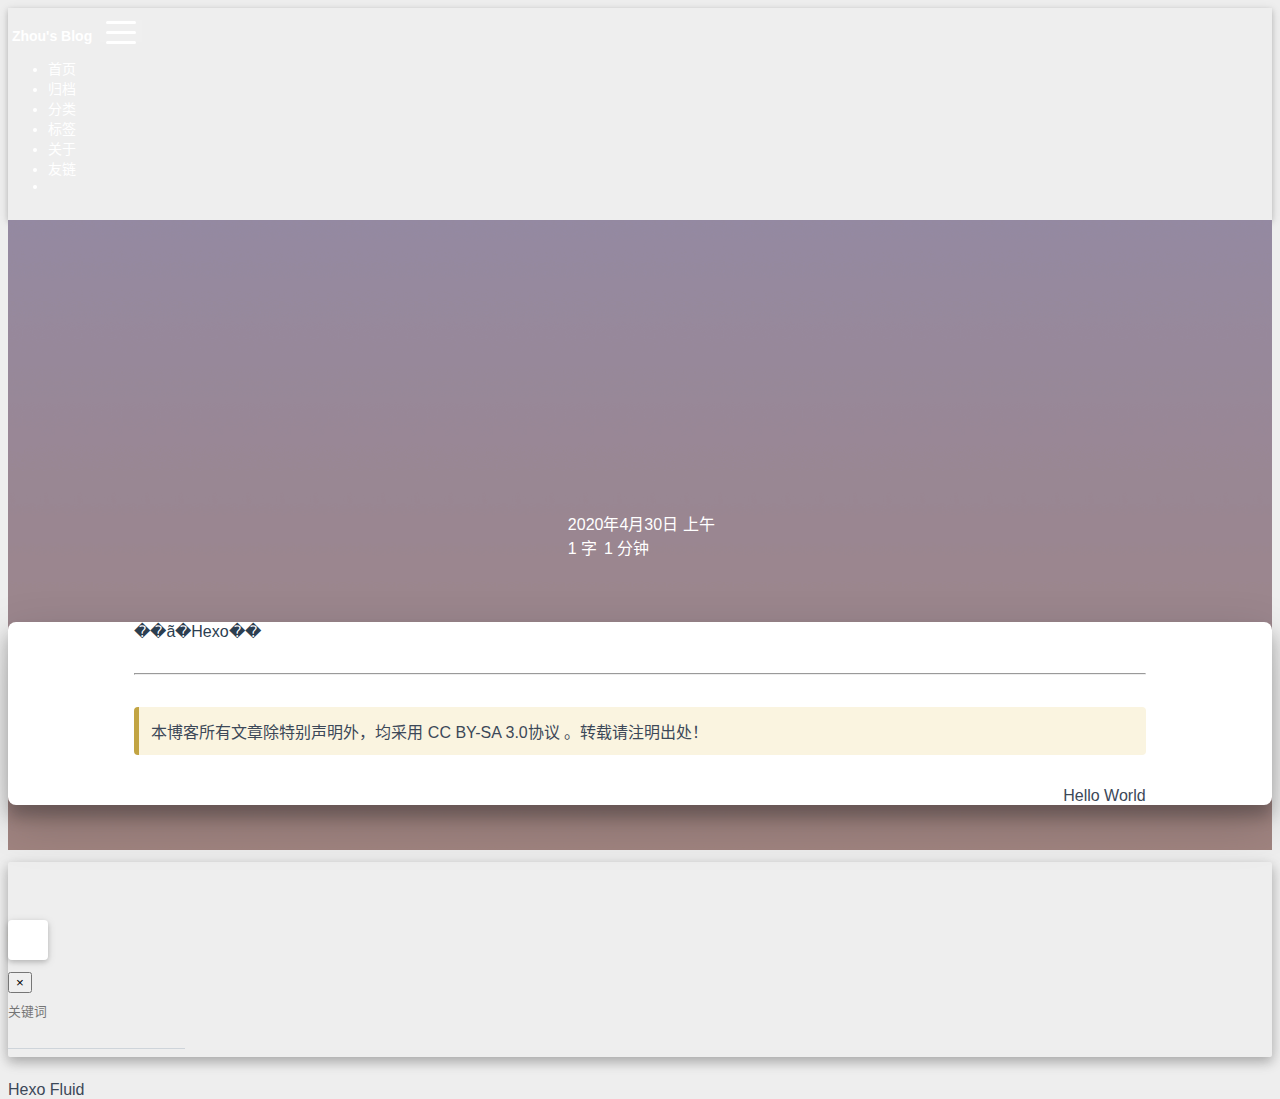
<file: 2020/04/30/test/index.html>
<!DOCTYPE html>
<html lang="zh-CN">





<head>
  <meta charset="UTF-8">
  <link rel="apple-touch-icon" sizes="76x76" href="/img/apple-touch-icon.png">
  <link rel="icon" type="image/png" href="/img/favicon.png">
  <meta name="viewport"
        content="width=device-width, initial-scale=1.0, maximum-scale=1.0, user-scalable=no, shrink-to-fit=no">
  <meta http-equiv="x-ua-compatible" content="ie=edge">
  
  <meta name="theme-color" content="#2f4154">
  <meta name="description" content="">
  <meta name="author" content="Zhou216">
  <meta name="keywords" content="">
  <title>test - Zhou&#39;s Blog-Hexo</title>

  <link  rel="stylesheet" href="https://cdn.staticfile.org/twitter-bootstrap/4.4.1/css/bootstrap.min.css" />
<link  rel="stylesheet" href="https://cdn.staticfile.org/github-markdown-css/4.0.0/github-markdown.min.css" />


  <link  rel="stylesheet" href="https://cdn.staticfile.org/highlight.js/10.0.0/styles/github-gist.min.css" />


<!-- 主题依赖的图标库，不要自行修改 -->

<link rel="stylesheet" href="//at.alicdn.com/t/font_1749284_fmb4a04yx8h.css">



<link rel="stylesheet" href="//at.alicdn.com/t/font_1736178_pjno9b9zyxs.css">




<link  rel="stylesheet" href="/css/main.css" />

<!-- 自定义样式保持在最底部 -->


<meta name="generator" content="Hexo 4.2.0"></head>


<body>
  <header style="height: 70vh;">
    <nav id="navbar" class="navbar fixed-top  navbar-expand-lg navbar-dark scrolling-navbar">
  <div class="container">
    <a class="navbar-brand"
       href="/">&nbsp;<strong>Zhou's Blog</strong>&nbsp;</a>

    <button id="navbar-toggler-btn" class="navbar-toggler" type="button" data-toggle="collapse"
            data-target="#navbarSupportedContent"
            aria-controls="navbarSupportedContent" aria-expanded="false" aria-label="Toggle navigation">
      <div class="animated-icon"><span></span><span></span><span></span></div>
    </button>

    <!-- Collapsible content -->
    <div class="collapse navbar-collapse" id="navbarSupportedContent">
      <ul class="navbar-nav ml-auto text-center">
        
          
          
          
          <li class="nav-item">
            <a class="nav-link" href="/">
              <i class="iconfont icon-home-fill"></i>
              首页</a>
          </li>
        
          
          
          
          <li class="nav-item">
            <a class="nav-link" href="/archives/">
              <i class="iconfont icon-archive-fill"></i>
              归档</a>
          </li>
        
          
          
          
          <li class="nav-item">
            <a class="nav-link" href="/categories/">
              <i class="iconfont icon-category-fill"></i>
              分类</a>
          </li>
        
          
          
          
          <li class="nav-item">
            <a class="nav-link" href="/tags/">
              <i class="iconfont icon-tags-fill"></i>
              标签</a>
          </li>
        
          
          
          
          <li class="nav-item">
            <a class="nav-link" href="/about/">
              <i class="iconfont icon-user-fill"></i>
              关于</a>
          </li>
        
          
          
          
          <li class="nav-item">
            <a class="nav-link" href="/links/">
              <i class="iconfont icon-link-fill"></i>
              友链</a>
          </li>
        
        
          <li class="nav-item" id="search-btn">
            <a class="nav-link" data-toggle="modal" data-target="#modalSearch">&nbsp;&nbsp;<i
                class="iconfont icon-search"></i>&nbsp;&nbsp;</a>
          </li>
        
      </ul>
    </div>
  </div>
</nav>

    <div class="view intro-2" id="background" parallax=true
         style="background: url('/img/default.png') no-repeat center center;
           background-size: cover;">
      <div class="full-bg-img">
        <div class="mask flex-center" style="background-color: rgba(0, 0, 0, 0.3)">
          <div class="container text-center white-text fadeInUp">
            <span class="h2" id="subtitle">
              
            </span>

            
              
                <div class="mt-3 post-meta">
                  <i class="iconfont icon-date-fill" aria-hidden="true"></i>
                  <time datetime="2020-04-30 09:54">
                    2020年4月30日 上午
                  </time>
                </div>
              

              <div class="mt-1">
                
                  
                  <span class="post-meta mr-2">
                    <i class="iconfont icon-chart"></i>
                    1 字
                  </span>
                

                
                  
                  <span class="post-meta mr-2">
                      <i class="iconfont icon-clock-fill"></i>
                    
                    
                    1
                     分钟
                  </span>
                

                
              </div>
            
          </div>

          
        </div>
      </div>
    </div>
  </header>

  <main>
    
      

<div class="container-fluid">
  <div class="row">
    <div class="d-none d-lg-block col-lg-2"></div>
    <div class="col-lg-8 nopadding-md">
      <div class="container nopadding-md" id="board-ctn">
        <div class="py-5" id="board">
          <div class="post-content mx-auto" id="post">
            
            <article class="markdown-body">
              <p>��ã�Hexo��</p>

            </article>
            <hr>
            <div>
              <div class="post-metas mb-3">
                
                
              </div>
              
                <p class="note note-warning">本博客所有文章除特别声明外，均采用 <a href="https://zh.wikipedia.org/wiki/Wikipedia:CC_BY-SA_3.0%E5%8D%8F%E8%AE%AE%E6%96%87%E6%9C%AC" target="_blank" rel="nofollow noopener noopener">CC BY-SA 3.0协议</a> 。转载请注明出处！</p>
              
              
                <div class="post-prevnext row">
                  <div class="post-prev col-6">
                    
                    
                  </div>
                  <div class="post-next col-6">
                    
                    
                      <a href="/2020/04/30/hello-world/">
                        <span class="hidden-mobile">Hello World</span>
                        <span class="visible-mobile">下一篇</span>
                        <i class="iconfont icon-arrowright"></i>
                      </a>
                    
                  </div>
                </div>
              
            </div>

            
          </div>
        </div>
      </div>
    </div>
    
      <div class="d-none d-lg-block col-lg-2 toc-container" id="toc-ctn">
        <div id="toc">
  <p class="toc-header"><i class="iconfont icon-list"></i>&nbsp;目录</p>
  <div id="tocbot"></div>
</div>

      </div>
    
  </div>
</div>

<!-- Custom -->


    
  </main>

  
    <a id="scroll-top-button" href="#" role="button">
      <i class="iconfont icon-arrowup" aria-hidden="true"></i>
    </a>
  

  
    <div class="modal fade" id="modalSearch" tabindex="-1" role="dialog" aria-labelledby="ModalLabel"
     aria-hidden="true">
  <div class="modal-dialog modal-dialog-scrollable modal-lg" role="document">
    <div class="modal-content">
      <div class="modal-header text-center">
        <h4 class="modal-title w-100 font-weight-bold">搜索</h4>
        <button type="button" id="local-search-close" class="close" data-dismiss="modal" aria-label="Close">
          <span aria-hidden="true">&times;</span>
        </button>
      </div>
      <div class="modal-body mx-3">
        <div class="md-form mb-5">
          <input type="text" id="local-search-input" class="form-control validate">
          <label data-error="x" data-success="v"
                 for="local-search-input">关键词</label>
        </div>
        <div class="list-group" id="local-search-result"></div>
      </div>
    </div>
  </div>
</div>
  

  

  

  <footer class="mt-5">
  <div class="text-center py-3">
    <div>
      <a href="https://hexo.io" target="_blank" rel="nofollow noopener"><span>Hexo</span></a>
      <i class="iconfont icon-love"></i>
      <a href="https://github.com/fluid-dev/hexo-theme-fluid" target="_blank" rel="nofollow noopener">
        <span>Fluid</span></a>
    </div>
    
  <div>
    
      <!-- 不蒜子统计PV -->
      
      <span id="busuanzi_container_site_pv" style="display: none">
      总访问量 <span id="busuanzi_value_site_pv"></span> 次
    </span>
    
    
      <!-- 不蒜子统计UV -->
      
      <span id="busuanzi_container_site_uv" style="display: none">
      总访客数 <span id="busuanzi_value_site_uv"></span> 人
    </span>
    
  </div>


    

    
  </div>
</footer>

<!-- SCRIPTS -->
<script  src="https://cdn.staticfile.org/jquery/3.4.1/jquery.min.js" ></script>
<script  src="https://cdn.staticfile.org/twitter-bootstrap/4.4.1/js/bootstrap.min.js" ></script>
<script  src="/js/main.js" ></script>


  <script  src="/js/lazyload.js" ></script>



  
  <script  src="https://cdn.staticfile.org/tocbot/4.11.1/tocbot.min.js" ></script>
  <script>
    $(document).ready(function () {
      var boardCtn = $('#board-ctn');
      var boardTop = boardCtn.offset().top;

      tocbot.init({
        tocSelector: '#tocbot',
        contentSelector: '.post-content',
        headingSelector: 'h1,h2,h3,h4,h5,h6',
        linkClass: 'tocbot-link',
        activeLinkClass: 'tocbot-active-link',
        listClass: 'tocbot-list',
        isCollapsedClass: 'tocbot-is-collapsed',
        collapsibleClass: 'tocbot-is-collapsible',
        collapseDepth: 0,
        scrollSmooth: true,
        headingsOffset: -boardTop
      });
      if ($('.toc-list-item').length > 0) {
        $('#toc').css('visibility', 'visible');
      }
    });
  </script>





  <script defer src="https://cdn.staticfile.org/clipboard.js/2.0.6/clipboard.min.js" ></script>
  <script  src="/js/clipboard-use.js" ></script>



  <script defer src="https://busuanzi.ibruce.info/busuanzi/2.3/busuanzi.pure.mini.js" ></script>




<!-- Plugins -->



  <script  src="https://cdn.staticfile.org/typed.js/2.0.11/typed.min.js" ></script>
  <script>
    var typed = new Typed('#subtitle', {
      strings: [
        '  ',
        "test&nbsp;",
      ],
      cursorChar: "_",
      typeSpeed: 70,
      loop: false,
    });
    typed.stop();
    $(document).ready(function () {
      $(".typed-cursor").addClass("h2");
      typed.start();
    });
  </script>



  <script  src="https://cdn.staticfile.org/anchor-js/4.2.2/anchor.min.js" ></script>
  <script>
    anchors.options = {
      placement: "right",
      visible: "hover",
      
    };
    var el = "h1,h2,h3,h4,h5,h6".split(",");
    var res = [];
    for (item of el) {
      res.push(".markdown-body > " + item)
    }
    anchors.add(res.join(", "))
  </script>



  <script  src="/js/local-search.js" ></script>
  <script>
    var path = "/local-search.xml";
    var inputArea = document.querySelector("#local-search-input");
    inputArea.onclick = function () {
      searchFunc(path, 'local-search-input', 'local-search-result');
      this.onclick = null
    }
  </script>



  <script  src="https://cdn.staticfile.org/fancybox/3.5.7/jquery.fancybox.min.js" ></script>
  <link  rel="stylesheet" href="https://cdn.staticfile.org/fancybox/3.5.7/jquery.fancybox.min.css" />

  <script>
    $('#post img:not(.no-zoom img, img[no-zoom]), img[zoom]').each(
      function () {
        var element = document.createElement('a');
        $(element).attr('data-fancybox', 'images');
        $(element).attr('href', $(this).attr('src'));
        $(this).wrap(element);
      }
    );
  </script>


















</body>
</html>
</file>
<file: css/main.css>
html,
body {
  font-size: 16px;
  font-family: "SF Pro SC", "SF Pro Text", "SF Pro Icons", PingFang SC, Lantinghei SC, Microsoft Yahei, Hiragino Sans GB, Microsoft Sans Serif, WenQuanYi Micro Hei, sans-serif;
}
html,
body,
header,
.view {
  height: 100%;
  overflow-wrap: break-word;
}
body {
  background-color: #eee;
  color: #3c4858;
}
body a {
  color: #3c4858;
  text-decoration: none;
  cursor: pointer;
  transition-duration: 0.2s;
  transition-timing-function: ease-in-out;
}
body a:hover {
  color: #1abc9c;
  text-decoration: none;
  transition-duration: 0.2s;
  transition-timing-function: ease-in-out;
}
img[srcset] {
  object-fit: cover;
}
.hover-with-bg {
  display: inline-block;
  padding: 0.45rem;
}
.hover-with-bg:hover {
  background-color: #ebedef;
  transition-duration: 0.2s;
  transition-timing-function: ease-in-out;
  border-radius: 0.15rem;
}
.visitors {
  font-size: 0.8em;
  padding: 0.45rem;
  float: right;
}
#board {
  position: relative;
  margin-top: -2rem;
  background-color: #fff;
  border-radius: 0.5rem;
  z-index: 3;
  -webkit-box-shadow: 0 12px 15px 0 rgba(0,0,0,0.24), 0 17px 50px 0 rgba(0,0,0,0.19);
  box-shadow: 0 12px 15px 0 rgba(0,0,0,0.24), 0 17px 50px 0 rgba(0,0,0,0.19);
}
.view {
  position: relative;
  overflow: hidden;
  cursor: default;
}
.view .mask {
  position: absolute;
  width: 100%;
  height: 100%;
  background-color: rgba(0,0,0,0.3);
}
.container-fluid {
  padding-left: 0;
  padding-right: 0;
}
.container-fluid .row {
  margin-left: 0;
  margin-right: 0;
}
.flex-center {
  display: -webkit-box;
  display: -ms-flexbox;
  display: flex;
  -webkit-box-align: center;
  -ms-flex-align: center;
  align-items: center;
  -webkit-box-pack: center;
  -ms-flex-pack: center;
  justify-content: center;
  height: 100%;
}
.white-text {
  color: #fff;
}
.fadeInUp {
  -webkit-animation-name: fadeInUp;
  animation-name: fadeInUp;
}
@media (max-width: 767px) {
  header .h2 {
    font-size: 1.5rem;
  }
  .nopadding-md {
    padding-left: 0 !important;
    padding-right: 0 !important;
  }
}
#local-search-result .search-list-title {
  border-left: 3px solid #0d47a1;
}
#local-search-result .search-list-content {
  padding: 0 1.25rem;
}
.page-content strong,
post-content strong {
  font-weight: bold;
}
.copy-btn {
  display: inline-block;
  cursor: pointer;
  border-radius: 0.1rem;
  border: none;
  background-color: transparent;
  -webkit-user-select: none;
  -moz-user-select: none;
  -ms-user-select: none;
  user-select: none;
  -webkit-appearance: none;
  font-size: 0.75rem;
  line-height: 1;
  font-weight: bold;
  outline: none;
  -webkit-transition: opacity 0.2s ease-in-out;
  -o-transition: opacity 0.2s ease-in-out;
  transition: opacity 0.2s ease-in-out;
  padding: 0.25rem;
  position: absolute;
  right: 0.5rem;
  top: 0.25rem;
  opacity: 0;
}
.copy-btn > i {
  font-size: 0.75rem;
  font-weight: 400;
}
.copy-btn > span {
  margin-left: 5px;
}
.copy-btn-dark {
  color: #6a737d;
}
.copy-btn-light {
  color: #bababa;
}
.markdown-body pre:hover > .copy-btn {
  opacity: 0.9;
}
.markdown-body pre:hover > .copy-btn,
.markdown-body pre:not(:hover) > .copy-btn {
  outline: none;
}
.hidden-mobile {
  display: block;
}
.visible-mobile {
  display: none;
}
@media (max-width: 575px) {
  .hidden-mobile {
    display: none;
  }
  .visible-mobile {
    display: block;
  }
}
.scroll-down-bar {
  position: absolute;
  width: 100%;
  height: 6rem;
  text-align: center;
  cursor: pointer;
  bottom: 0;
}
.scroll-down-bar i {
  font-size: 2rem;
  font-weight: bold;
  display: inline-block;
  position: relative;
  padding-top: 2rem;
  color: #fff;
  -webkit-transform: translateZ(0);
  -moz-transform: translateZ(0);
  -ms-transform: translateZ(0);
  -o-transform: translateZ(0);
  transform: translateZ(0);
  -webkit-animation: scroll-down 1.5s infinite;
  animation: scroll-down 1.5s infinite;
}
#scroll-top-button {
  position: fixed;
  background: #fff;
  border-radius: 4px;
  min-width: 40px;
  min-height: 40px;
  bottom: -60px;
  -webkit-transition: bottom 0.3s ease;
  -moz-transform: bottom 0.3s ease;
  -ms-transform: bottom 0.3s ease;
  -o-transform: bottom 0.3s ease;
  transition: bottom 0.3s ease;
  outline: none;
  display: flex;
  display: -webkit-flex;
  align-items: center;
  -webkit-box-shadow: 0 2px 5px 0 rgba(0,0,0,0.16), 0 2px 10px 0 rgba(0,0,0,0.12);
  box-shadow: 0 2px 5px 0 rgba(0,0,0,0.16), 0 2px 10px 0 rgba(0,0,0,0.12);
}
#scroll-top-button i {
  font-size: 1.75rem;
  margin: auto;
  color: #718096;
  -webkit-transform: translateZ(0);
  -moz-transform: translateZ(0);
  -ms-transform: translateZ(0);
  -o-transform: translateZ(0);
  transform: translateZ(0);
}
#scroll-top-button:hover i,
#scroll-top-button:active i {
  -webkit-animation-name: scroll-top;
  animation-name: scroll-top;
  -webkit-animation-duration: 1s;
  animation-duration: 1s;
  -webkit-animation-delay: 0.1s;
  animation-delay: 0.1s;
  -webkit-animation-timing-function: ease-in-out;
  animation-timing-function: ease-in-out;
  -webkit-animation-iteration-count: infinite;
  animation-iteration-count: infinite;
  -webkit-animation-fill-mode: forwards;
  animation-fill-mode: forwards;
  -webkit-animation-direction: alternate;
  animation-direction: alternate;
}
.animated-icon {
  width: 30px;
  height: 20px;
  position: relative;
  margin: 0;
  -webkit-transform: rotate(0deg);
  -moz-transform: rotate(0deg);
  -o-transform: rotate(0deg);
  transform: rotate(0deg);
  -webkit-transition: 0.5s ease-in-out;
  -moz-transition: 0.5s ease-in-out;
  -o-transition: 0.5s ease-in-out;
  transition: 0.5s ease-in-out;
  cursor: pointer;
}
.animated-icon span {
  display: block;
  position: absolute;
  height: 3px;
  width: 100%;
  border-radius: 9px;
  opacity: 1;
  left: 0;
  -webkit-transform: rotate(0deg);
  -moz-transform: rotate(0deg);
  -o-transform: rotate(0deg);
  transform: rotate(0deg);
  -webkit-transition: 0.25s ease-in-out;
  -moz-transition: 0.25s ease-in-out;
  -o-transition: 0.25s ease-in-out;
  transition: 0.25s ease-in-out;
  background: #fff;
}
.animated-icon span:nth-child(1) {
  top: 0;
}
.animated-icon span:nth-child(2) {
  top: 10px;
}
.animated-icon span:nth-child(3) {
  top: 20px;
}
.animated-icon.open span:nth-child(1) {
  top: 11px;
  -webkit-transform: rotate(135deg);
  -moz-transform: rotate(135deg);
  -o-transform: rotate(135deg);
  transform: rotate(135deg);
}
.animated-icon.open span:nth-child(2) {
  opacity: 0;
  left: -60px;
}
.animated-icon.open span:nth-child(3) {
  top: 11px;
  -webkit-transform: rotate(-135deg);
  -moz-transform: rotate(-135deg);
  -o-transform: rotate(-135deg);
  transform: rotate(-135deg);
}
.qr-trigger {
  cursor: pointer;
  position: relative;
}
.qr-trigger:hover .qr-img {
  display: block;
  transition: all 0.3s;
}
.qr-img {
  max-width: 200px;
  position: absolute;
  right: -100px;
  z-index: 99;
  display: none;
  box-shadow: 0 0 20px -5px rgba(158,158,158,0.2);
}
a.beian-icp {
  font-weight: 300;
}
a.beian-police {
  position: relative;
  overflow: hidden;
  display: inline-flex;
  align-items: center;
  justify-content: center;
}
a.beian-police img {
  margin: 0 3px;
  width: 18px;
  height: 18px;
}
@media (max-width: 320px) {
  a.beian-police span.beian-police-sep {
    display: none;
  }
}
@-moz-keyframes fadeInUp {
  from {
    opacity: 0;
    -webkit-transform: translate3d(0, 100%, 0);
    transform: translate3d(0, 100%, 0);
  }
  to {
    opacity: 1;
    -webkit-transform: translate3d(0, 0, 0);
    transform: translate3d(0, 0, 0);
  }
}
@-webkit-keyframes fadeInUp {
  from {
    opacity: 0;
    -webkit-transform: translate3d(0, 100%, 0);
    transform: translate3d(0, 100%, 0);
  }
  to {
    opacity: 1;
    -webkit-transform: translate3d(0, 0, 0);
    transform: translate3d(0, 0, 0);
  }
}
@-o-keyframes fadeInUp {
  from {
    opacity: 0;
    -webkit-transform: translate3d(0, 100%, 0);
    transform: translate3d(0, 100%, 0);
  }
  to {
    opacity: 1;
    -webkit-transform: translate3d(0, 0, 0);
    transform: translate3d(0, 0, 0);
  }
}
@keyframes fadeInUp {
  from {
    opacity: 0;
    -webkit-transform: translate3d(0, 100%, 0);
    transform: translate3d(0, 100%, 0);
  }
  to {
    opacity: 1;
    -webkit-transform: translate3d(0, 0, 0);
    transform: translate3d(0, 0, 0);
  }
}
@-moz-keyframes scroll-down {
  0% {
    opacity: 0.8;
    top: 0;
  }
  50% {
    opacity: 0.4;
    top: -1em;
  }
  100% {
    opacity: 0.8;
    top: 0;
  }
}
@-webkit-keyframes scroll-down {
  0% {
    opacity: 0.8;
    top: 0;
  }
  50% {
    opacity: 0.4;
    top: -1em;
  }
  100% {
    opacity: 0.8;
    top: 0;
  }
}
@-o-keyframes scroll-down {
  0% {
    opacity: 0.8;
    top: 0;
  }
  50% {
    opacity: 0.4;
    top: -1em;
  }
  100% {
    opacity: 0.8;
    top: 0;
  }
}
@keyframes scroll-down {
  0% {
    opacity: 0.8;
    top: 0;
  }
  50% {
    opacity: 0.4;
    top: -1em;
  }
  100% {
    opacity: 0.8;
    top: 0;
  }
}
@-moz-keyframes scroll-top {
  0% {
    -webkit-transform: translateY(0);
    transform: translateY(0);
  }
  50% {
    -webkit-transform: translateY(-0.35rem);
    transform: translateY(-0.35rem);
  }
  100% {
    -webkit-transform: translateY(0);
    transform: translateY(0);
  }
}
@-webkit-keyframes scroll-top {
  0% {
    -webkit-transform: translateY(0);
    transform: translateY(0);
  }
  50% {
    -webkit-transform: translateY(-0.35rem);
    transform: translateY(-0.35rem);
  }
  100% {
    -webkit-transform: translateY(0);
    transform: translateY(0);
  }
}
@-o-keyframes scroll-top {
  0% {
    -webkit-transform: translateY(0);
    transform: translateY(0);
  }
  50% {
    -webkit-transform: translateY(-0.35rem);
    transform: translateY(-0.35rem);
  }
  100% {
    -webkit-transform: translateY(0);
    transform: translateY(0);
  }
}
@keyframes scroll-top {
  0% {
    -webkit-transform: translateY(0);
    transform: translateY(0);
  }
  50% {
    -webkit-transform: translateY(-0.35rem);
    transform: translateY(-0.35rem);
  }
  100% {
    -webkit-transform: translateY(0);
    transform: translateY(0);
  }
}
.navbar {
  background-color: transparent;
  font-size: 0.875rem;
  color: white;
  box-shadow: 0 2px 5px 0 rgba(0,0,0,0.16), 0 2px 10px 0 rgba(0,0,0,0.12);
  -webkit-box-shadow: 0 2px 5px 0 rgba(0,0,0,0.16), 0 2px 10px 0 rgba(0,0,0,0.12);
}
.navbar a {
  color: white;
}
.navbar a:hover {
  background-color: rgba(0,0,0,0.1);
}
.navbar a > i {
  font-size: 0.875rem;
}
.navbar .nav-item .nav-link {
  display: block;
}
.navbar .navbar-toggler {
  border-width: 0;
  outline: 0;
}
.navbar.navbar-dark .breadcrumb .nav-item .nav-link,
.navbar.navbar-dark .navbar-nav .nav-item .nav-link {
  color: #fff;
  -webkit-transition: 0.35s;
  transition: 0.35s;
}
@media (min-width: 600px) {
  .navbar.scrolling-navbar {
    padding-top: 12px;
    padding-bottom: 12px;
    -webkit-transition: background 0.5s ease-in-out, padding 0.5s ease-in-out;
    transition: background 0.5s ease-in-out, padding 0.5s ease-in-out;
  }
  .navbar.scrolling-navbar .navbar-nav > li {
    -webkit-transition-duration: 1s;
    transition-duration: 1s;
  }
}
.navbar.scrolling-navbar.top-nav-collapse {
  padding-top: 5px;
  padding-bottom: 5px;
}
.navbar-custom {
  color: white;
}
.navbar-custom a {
  color: white;
}
.top-nav-collapse {
  background-color: #2f4154;
}
.navbar-col-show {
  background-color: #2f4154;
}
@media (max-width: 767px) {
  .navbar {
    font-size: 1rem;
    line-height: 2.5rem;
  }
}
.markdown-body {
  font-size: 1rem;
  margin-bottom: 2rem;
  font-family: "SF Pro SC", "SF Pro Text", "SF Pro Icons", PingFang SC, Lantinghei SC, Microsoft Yahei, Hiragino Sans GB, Microsoft Sans Serif, WenQuanYi Micro Hei, sans-serif;
  color: #2c3e50;
}
.markdown-body h1,
.markdown-body h2,
.markdown-body h3,
.markdown-body h4,
.markdown-body h5,
.markdown-body h6 {
  color: #1a202c;
  font-weight: bold;
  margin-bottom: 0.75em;
  margin-top: 2em;
}
.markdown-body h1:focus,
.markdown-body h2:focus,
.markdown-body h3:focus,
.markdown-body h4:focus,
.markdown-body h5:focus,
.markdown-body h6:focus {
  outline: none;
}
.markdown-body hr {
  height: 0.2em;
  margin: 2rem 0;
}
.markdown-body strong {
  font-weight: bold;
}
.markdown-body pre {
  position: relative;
  overflow: visible;
}
.markdown-body pre code {
  font-size: 85%;
  display: block;
  overflow-x: auto;
  padding: 0.5rem 0;
  line-height: 1.5;
  border-radius: 3px;
  tab-size: 4;
}
.markdown-body pre code.mermaid > svg {
  min-width: 100%;
}
.markdown-body p > img,
.markdown-body p > a > img {
  max-width: 90%;
  margin: 1.5rem auto;
  display: block;
  box-shadow: 0 5px 11px 0 rgba(0,0,0,0.18), 0 4px 15px 0 rgba(0,0,0,0.15) !important;
  border-radius: 3px;
}
.markdown-body div.hljs {
  overflow-x: initial;
  padding: 0;
  border-radius: 3px;
}
.markdown-body div.hljs pre {
  background-color: initial;
}
.list-group-item {
  background-color: transparent;
  border: 0;
}
.page-link {
  font-size: 1.1rem;
}
.pagination {
  margin-top: 3rem;
  justify-content: center;
}
.pagination a,
.pagination .current {
  outline: 0;
  border: 0;
  background-color: transparent;
  font-size: 0.9rem;
  padding: 0.5rem 0.75rem;
  line-height: 1.25;
  -webkit-border-radius: 0.125rem;
  border-radius: 0.125rem;
  -webkit-transition: all 0.3s linear;
  -o-transition: all 0.3s linear;
  transition: all 0.3s linear;
}
.pagination a:hover,
.pagination .current {
  background-color: #ebedef;
}
.modal-dialog .modal-content {
  border: 0;
  border-radius: 0.125rem;
  -webkit-box-shadow: 0 5px 11px 0 rgba(0,0,0,0.18), 0 4px 15px 0 rgba(0,0,0,0.15);
  box-shadow: 0 5px 11px 0 rgba(0,0,0,0.18), 0 4px 15px 0 rgba(0,0,0,0.15);
}
.modal-dialog .modal-content .modal-header {
  border-top-left-radius: 0.125rem;
  border-top-right-radius: 0.125rem;
}
.md-form {
  position: relative;
  margin-top: 1.5rem;
  margin-bottom: 1.5rem;
}
.md-form input[type] {
  -webkit-box-sizing: content-box;
  box-sizing: content-box;
  background-color: transparent;
  border: none;
  border-bottom: 1px solid #ced4da;
  border-radius: 0;
  outline: none;
  -webkit-box-shadow: none;
  box-shadow: none;
  transition: border-color 0.15s ease-in-out, box-shadow 0.15s ease-in-out, -webkit-box-shadow 0.15s ease-in-out;
}
.md-form input[type]:focus:not([readonly]) {
  border-bottom: 1px solid #4285f4;
  -webkit-box-shadow: 0 1px 0 0 #4285f4;
  box-shadow: 0 1px 0 0 #4285f4;
}
.md-form input[type]:focus:not([readonly]) + label {
  color: #4285f4;
}
.md-form input[type].valid,
.md-form input[type]:focus.valid {
  border-bottom: 1px solid #00c851;
  -webkit-box-shadow: 0 1px 0 0 #00c851;
  box-shadow: 0 1px 0 0 #00c851;
}
.md-form input[type].valid + label,
.md-form input[type]:focus.valid + label {
  color: #00c851;
}
.md-form input[type].invalid,
.md-form input[type]:focus.invalid {
  border-bottom: 1px solid #f44336;
  -webkit-box-shadow: 0 1px 0 0 #f44336;
  box-shadow: 0 1px 0 0 #f44336;
}
.md-form input[type].invalid + label,
.md-form input[type]:focus.invalid + label {
  color: #f44336;
}
.md-form input[type].validate {
  margin-bottom: 2.5rem;
}
.md-form input[type].form-control {
  height: auto;
  padding: 0.6rem 0 0.4rem 0;
  margin: 0 0 0.5rem 0;
  background-color: transparent;
  border-radius: 0;
}
.md-form label {
  font-size: 0.8rem;
  position: absolute;
  top: -1rem;
  left: 0;
  color: #757575;
  cursor: text;
  -webkit-transition: color 0.2s ease-out, -webkit-transform 0.2s ease-out;
  transition: transform 0.2s ease-out, color 0.2s ease-out, -webkit-transform 0.2s ease-out;
}
.iconfont {
  font-size: 1rem;
  line-height: 1;
}
input[type=checkbox] {
  -webkit-appearance: none;
  -moz-appearance: none;
  position: relative;
  right: 0;
  bottom: 0;
  left: 0;
  height: 1.25rem;
  width: 1.25rem;
  transition: 0.2s;
  color: #fff;
  cursor: pointer;
  margin: 0.4rem 0.2rem 0.4rem !important;
  outline: 0;
  border-radius: 0.1875rem;
  vertical-align: -0.65rem;
  border: 2px solid #2f4154;
}
input[type=checkbox]:after,
input[type=checkbox]:before {
  content: " ";
  transition: 0.2s;
  position: absolute;
  background: #fff;
}
input[type=checkbox]:before {
  left: 0.125rem;
  top: 0.375rem;
  width: 0;
  height: 0.125rem;
  -webkit-transform: rotate(45deg);
  -moz-transform: rotate(45deg);
  -ms-transform: rotate(45deg);
  -o-transform: rotate(45deg);
  transform: rotate(45deg);
}
input[type=checkbox]:after {
  right: 0.5625rem;
  bottom: 0.1875rem;
  width: 0.125rem;
  height: 0;
  -webkit-transform: rotate(40deg);
  -moz-transform: rotate(40deg);
  -ms-transform: rotate(40deg);
  -o-transform: rotate(40deg);
  transform: rotate(40deg);
  transition-delay: 0.2s;
}
input[type=checkbox]:checked {
  background: #2f4154;
}
input[type=checkbox]:checked:before {
  left: 0.0625rem;
  top: 0.625rem;
  width: 0.375rem;
  height: 0.125rem;
}
input[type=checkbox]:checked:after {
  right: 0.3125rem;
  bottom: 0.0625rem;
  width: 0.125rem;
  height: 0.875rem;
}
.index-card {
  margin-bottom: 2.5rem;
}
.index-img img {
  display: block;
  width: 100%;
  height: 10rem;
  object-fit: cover;
  box-shadow: 0 5px 11px 0 rgba(0,0,0,0.18), 0 4px 15px 0 rgba(0,0,0,0.15);
  border-radius: 0.25rem;
}
.index-info {
  display: flex;
  flex-direction: column;
  justify-content: space-between;
  padding-top: 0.5rem;
  padding-bottom: 0.5rem;
}
.index-header {
  font-size: 1.5rem;
  font-weight: bold;
  line-height: 1.2;
  white-space: nowrap;
  overflow: hidden;
  text-overflow: ellipsis;
}
.index-btm {
  color: #718096;
}
.index-btm a {
  color: #718096;
}
.index-excerpt {
  color: #718096;
  margin: 0.5rem 0 0.5rem 0;
  max-height: calc(1.4rem * 3);
  line-height: 1.4rem;
  overflow: hidden;
}
.index-excerpt > div {
  float: right;
  margin-left: -0.25rem;
  width: 100%;
  word-break: break-word;
  display: -webkit-box;
  -webkit-box-orient: vertical;
  -webkit-line-clamp: 3;
}
@media (max-width: 767px) {
  .index-info {
    padding-top: 1.25rem;
  }
  .index-header {
    font-size: 1.25rem;
    white-space: normal;
    overflow: hidden;
    word-break: break-word;
    display: -webkit-box;
    -webkit-box-orient: vertical;
    -webkit-line-clamp: 2;
  }
}
.post-content {
  box-sizing: border-box;
  padding-left: 10%;
  padding-right: 10%;
}
@media (max-width: 767px) {
  .post-content {
    padding-left: 2rem;
    padding-right: 2rem;
  }
}
@media (max-width: 424px) {
  .post-content {
    padding-left: 1rem;
    padding-right: 1rem;
  }
}
.post-content h1::before,
h2::before,
h3::before,
h4::before,
h5::before,
h6::before {
  display: block;
  content: "";
  margin-top: -4rem;
  height: 4rem;
  width: 1px;
  visibility: hidden;
}
.post-metas {
  display: flex;
  flex-direction: row;
  flex-wrap: wrap;
}
.post-meta > i {
  margin-right: 0.15rem;
}
.post-meta > a:not(.hover-with-bg) {
  margin-right: 0.15rem;
}
.post-prevnext {
  margin-top: 2rem;
  display: flex;
  justify-content: space-between;
}
.post-prevnext .post-prev,
.post-prevnext .post-next {
  display: flex;
}
.post-prevnext .post-prev i,
.post-prevnext .post-next i {
  font-size: 1.5rem;
  -webkit-transform: translateZ(0);
  -moz-transform: translateZ(0);
  -ms-transform: translateZ(0);
  -o-transform: translateZ(0);
  transform: translateZ(0);
}
.post-prevnext .post-prev a,
.post-prevnext .post-next a {
  display: flex;
  align-items: center;
}
.post-prevnext .post-prev .hidden-mobile,
.post-prevnext .post-next .hidden-mobile {
  display: -webkit-box;
  -webkit-box-orient: vertical;
  -webkit-line-clamp: 2;
  text-overflow: ellipsis;
  overflow: hidden;
}
@media (max-width: 575px) {
  .post-prevnext .post-prev .hidden-mobile,
  .post-prevnext .post-next .hidden-mobile {
    display: none;
  }
}
.post-prevnext .post-prev:hover i,
.post-prevnext .post-prev:active i,
.post-prevnext .post-next:hover i,
.post-prevnext .post-next:active i {
  -webkit-animation-duration: 1s;
  animation-duration: 1s;
  -webkit-animation-delay: 0.1s;
  animation-delay: 0.1s;
  -webkit-animation-timing-function: ease-in-out;
  animation-timing-function: ease-in-out;
  -webkit-animation-iteration-count: infinite;
  animation-iteration-count: infinite;
  -webkit-animation-fill-mode: forwards;
  animation-fill-mode: forwards;
  -webkit-animation-direction: alternate;
  animation-direction: alternate;
}
.post-prevnext .post-prev:hover i,
.post-prevnext .post-prev:active i {
  -webkit-animation-name: post-prev-anim;
  animation-name: post-prev-anim;
}
.post-prevnext .post-next:hover i,
.post-prevnext .post-next:active i {
  -webkit-animation-name: post-next-anim;
  animation-name: post-next-anim;
}
.post-prevnext .post-next {
  justify-content: flex-end;
}
.post-prevnext .fa-chevron-left {
  margin-right: 0.5rem;
}
.post-prevnext .fa-chevron-right {
  margin-left: 0.5rem;
}
#toc {
  position: -webkit-sticky;
  position: sticky;
  top: 2rem;
  padding: 3rem 0 0 0;
  max-height: 80%;
  visibility: hidden;
}
.toc-header {
  margin-bottom: 0.5rem;
  font-weight: 500;
  line-height: 1.2;
}
.toc-header,
.toc-header > i {
  font-size: 1.25rem;
}
#tocbot {
  max-height: 100%;
  overflow-y: auto;
  overflow: -moz-scrollbars-none;
  -ms-overflow-style: none;
}
#tocbot ol {
  list-style: none;
  padding-inline-start: 1rem;
}
#tocbot::-webkit-scrollbar {
  display: none;
}
.tocbot-list ol {
  list-style: none;
  padding-left: 1rem;
}
.tocbot-list a {
  font-size: 0.95rem;
}
.tocbot-link {
  color: #3c4858;
}
.tocbot-active-link {
  font-weight: bold;
  color: #1abc9c;
}
.tocbot-is-collapsed {
  max-height: 0;
}
.tocbot-is-collapsible {
  overflow: hidden;
  transition: all 300ms ease-in-out;
}
@media (max-width: 1024px) {
  .toc-container {
    padding-left: 0;
    padding-right: 0;
  }
}
.custom,
.comments {
  margin-top: 2rem;
}
.katex-block {
  overflow-x: auto;
}
.katex,
.mjx-mrow {
  white-space: pre-wrap !important;
}
.mjx-char {
  line-height: 1;
}
mjx-container {
  overflow-x: auto;
  overflow-y: hidden !important;
  padding: 0.5em 0;
}
mjx-container:focus,
mjx-container svg:focus {
  outline: none;
}
@-moz-keyframes post-prev-anim {
  0% {
    -webkit-transform: translateX(0);
    transform: translateX(0);
  }
  50% {
    -webkit-transform: translateX(-0.35rem);
    transform: translateX(-0.35rem);
  }
  100% {
    -webkit-transform: translateX(0);
    transform: translateX(0);
  }
}
@-webkit-keyframes post-prev-anim {
  0% {
    -webkit-transform: translateX(0);
    transform: translateX(0);
  }
  50% {
    -webkit-transform: translateX(-0.35rem);
    transform: translateX(-0.35rem);
  }
  100% {
    -webkit-transform: translateX(0);
    transform: translateX(0);
  }
}
@-o-keyframes post-prev-anim {
  0% {
    -webkit-transform: translateX(0);
    transform: translateX(0);
  }
  50% {
    -webkit-transform: translateX(-0.35rem);
    transform: translateX(-0.35rem);
  }
  100% {
    -webkit-transform: translateX(0);
    transform: translateX(0);
  }
}
@keyframes post-prev-anim {
  0% {
    -webkit-transform: translateX(0);
    transform: translateX(0);
  }
  50% {
    -webkit-transform: translateX(-0.35rem);
    transform: translateX(-0.35rem);
  }
  100% {
    -webkit-transform: translateX(0);
    transform: translateX(0);
  }
}
@-moz-keyframes post-next-anim {
  0% {
    -webkit-transform: translateX(0);
    transform: translateX(0);
  }
  50% {
    -webkit-transform: translateX(0.35rem);
    transform: translateX(0.35rem);
  }
  100% {
    -webkit-transform: translateX(0);
    transform: translateX(0);
  }
}
@-webkit-keyframes post-next-anim {
  0% {
    -webkit-transform: translateX(0);
    transform: translateX(0);
  }
  50% {
    -webkit-transform: translateX(0.35rem);
    transform: translateX(0.35rem);
  }
  100% {
    -webkit-transform: translateX(0);
    transform: translateX(0);
  }
}
@-o-keyframes post-next-anim {
  0% {
    -webkit-transform: translateX(0);
    transform: translateX(0);
  }
  50% {
    -webkit-transform: translateX(0.35rem);
    transform: translateX(0.35rem);
  }
  100% {
    -webkit-transform: translateX(0);
    transform: translateX(0);
  }
}
@keyframes post-next-anim {
  0% {
    -webkit-transform: translateX(0);
    transform: translateX(0);
  }
  50% {
    -webkit-transform: translateX(0.35rem);
    transform: translateX(0.35rem);
  }
  100% {
    -webkit-transform: translateX(0);
    transform: translateX(0);
  }
}
.note {
  padding: 0.75rem;
  border-left: 0.35rem solid;
  border-radius: 0.25rem;
  margin: 1.5rem 0;
}
.note *:last-child {
  margin-bottom: 0;
}
.note-primary {
  background-color: #dfeefd;
  border-color: #176ac4;
}
.note-secondary {
  background-color: #e2e3e5;
  border-color: #58595a;
}
.note-success {
  background-color: #e2f0e5;
  border-color: #49a75f;
}
.note-danger {
  background-color: #fae7e8;
  border-color: #e45460;
}
.note-warning {
  background-color: #faf4e0;
  border-color: #c2a442;
}
.note-info {
  background-color: #e4f2f5;
  border-color: #2492a5;
}
.note-light {
  background-color: #fefefe;
  border-color: #0f0f0f;
}
.label {
  display: inline;
  border-radius: 3px;
  font-size: 85%;
  margin: 0;
  padding: 0.2em 0.4em;
}
.label-default {
  background: #e7e3e3;
}
.label-primary {
  background: #dfeefd;
}
.label-info {
  background: #e4f2f5;
}
.label-success {
  background: #e2f0e5;
}
.label-warning {
  background: #faf4e0;
}
.label-danger {
  background: #fae7e8;
}
.markdown-body .btn {
  background: #2f4154;
  border-radius: 0.25rem;
  color: #fff !important;
  display: inline-block;
  font-size: 0.875em;
  line-height: 2;
  padding: 0 0.75rem;
  text-decoration: none;
  transition-property: background;
  transition-delay: 0s;
  transition-duration: 0.2s;
  transition-timing-function: ease-in-out;
  -webkit-box-shadow: 0 2px 5px 0 rgba(0,0,0,0.16), 0 2px 10px 0 rgba(0,0,0,0.12);
  box-shadow: 0 2px 5px 0 rgba(0,0,0,0.16), 0 2px 10px 0 rgba(0,0,0,0.12);
  margin-bottom: 1rem;
}
.markdown-body .btn:hover {
  background: #23ae92;
  color: #fff !important;
  text-decoration: none;
}
.group-image-container {
  margin: 1.5rem auto;
}
.group-image-container img {
  margin: 0 auto;
  border-radius: 3px;
}
.group-image-row {
  margin-bottom: 0.5rem;
  display: flex;
  justify-content: center;
}
.group-image-wrap {
  flex: 1;
  display: flex;
  justify-content: center;
}
.group-image-wrap:not(:last-child) {
  margin-right: 0.25rem;
}
.list-group a ~ p.h5 {
  margin-top: 1rem;
}
.about-avatar {
  position: relative;
  margin: -8rem auto 1rem;
  width: 10rem;
  height: 10rem;
  z-index: 3;
}
.about-avatar img {
  width: 100%;
  height: 100%;
  border-radius: 50%;
  -moz-border-radius: 50%;
  -webkit-border-radius: 50%;
  object-fit: cover;
  -webkit-box-shadow: 0 2px 5px 0 rgba(0,0,0,0.16), 0 2px 10px 0 rgba(0,0,0,0.12);
  box-shadow: 0 2px 5px 0 rgba(0,0,0,0.16), 0 2px 10px 0 rgba(0,0,0,0.12);
}
.about-info > div {
  margin-bottom: 0.5rem;
}
.about-name {
  font-size: 1.75rem;
  font-weight: bold;
}
.about-intro {
  font-size: 1rem;
}
.about-icons > a {
  margin-right: 0.5rem;
}
.about-icons > a > i {
  font-size: 1.5rem;
}
.category-tree-list {
  font-size: 1rem;
  list-style-type: circle;
}
.category-tree-list .category-tree-list-link {
  display: inline-block;
  padding: 0.1rem 0.55rem;
}
.category-tree-list .category-tree-list-count {
  padding-left: 0.5rem;
  color: #99a9bf;
  font-size: 0.75rem;
}
.category-tree-list .category-tree-list-count::before {
  content: "(";
}
.category-tree-list .category-tree-list-count::after {
  content: ")";
}
.tagcloud {
  padding: 1rem 5%;
}
.tagcloud a {
  display: inline-block;
  padding: 0.5rem;
}
.tagcloud a:hover {
  color: #1abc9c !important;
}
.links .card {
  box-shadow: none;
  min-width: 33%;
  background-color: transparent;
  border: 0;
}
.links .card-body {
  margin: 1rem 0;
  padding: 1rem;
  border-radius: 0.3rem;
  display: block;
  width: 100%;
  height: 100%;
}
.links .card-body:hover .link-avatar {
  transform: scale(1.1);
}
.links .card-content {
  display: flex;
  flex-wrap: nowrap;
  width: 100%;
  height: 3.5rem;
}
.link-avatar {
  flex: none;
  width: 3rem;
  height: 3rem;
  margin-right: 0.75rem;
  object-fit: cover;
  transition-duration: 0.2s;
  transition-timing-function: ease-in-out;
}
.link-avatar img {
  width: 100%;
  height: 100%;
  border-radius: 50%;
  -moz-border-radius: 50%;
  -webkit-border-radius: 50%;
  object-fit: cover;
}
.link-text {
  flex: 1;
  display: grid;
  flex-direction: column;
}
.link-title {
  overflow: hidden;
  text-overflow: ellipsis;
  white-space: nowrap;
  color: $text_color;
  font-weight: bold;
}
.link-intro {
  max-height: 2rem;
  font-size: 0.85rem;
  line-height: 1.2;
  color: #718096;
  display: -webkit-box;
  -webkit-box-orient: vertical;
  -webkit-line-clamp: 2;
  text-overflow: ellipsis;
  overflow: hidden;
}
@media (max-width: 767px) {
  .links {
    display: flex;
    flex-direction: column;
    justify-content: center;
    align-items: center;
  }
  .links .card {
    padding-left: 2rem;
    padding-right: 2rem;
  }
}
@media (min-width: 768px) {
  .link-text:only-child {
    margin-left: 1rem;
  }
}
</file>
